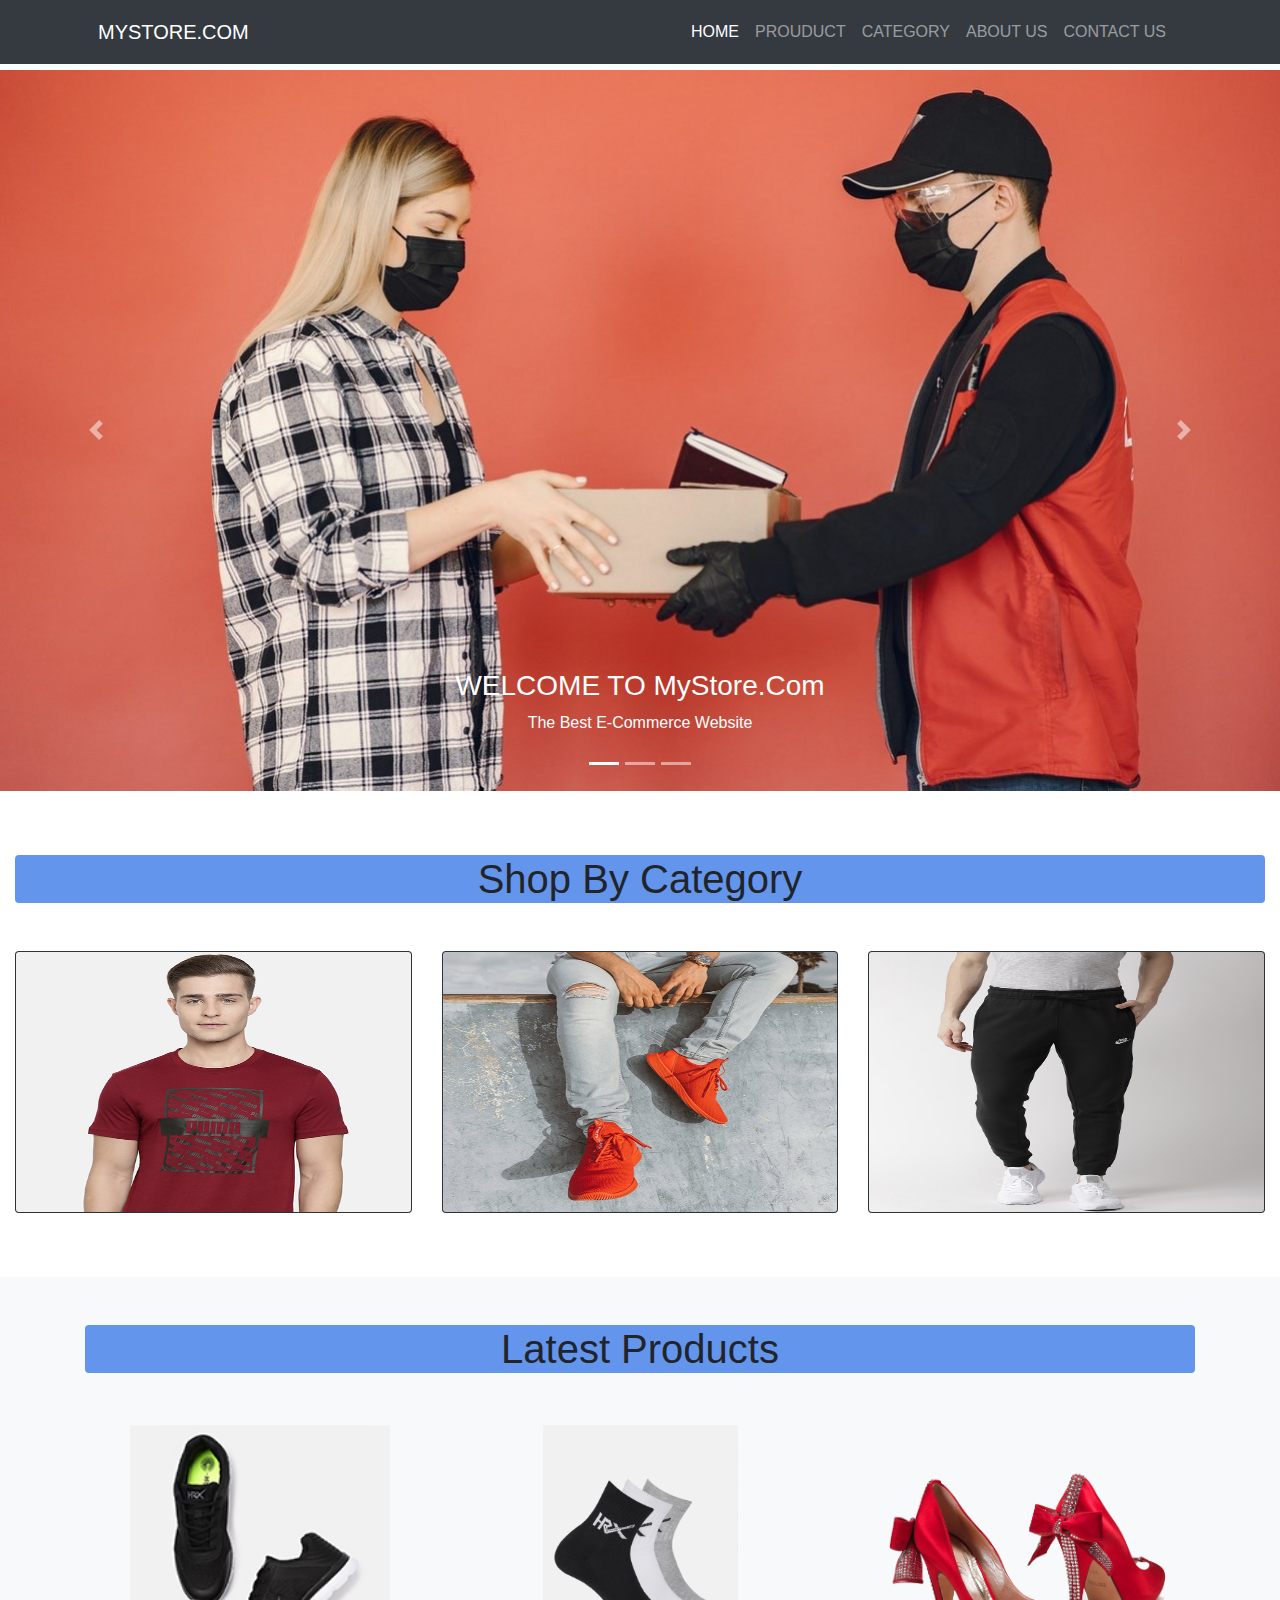
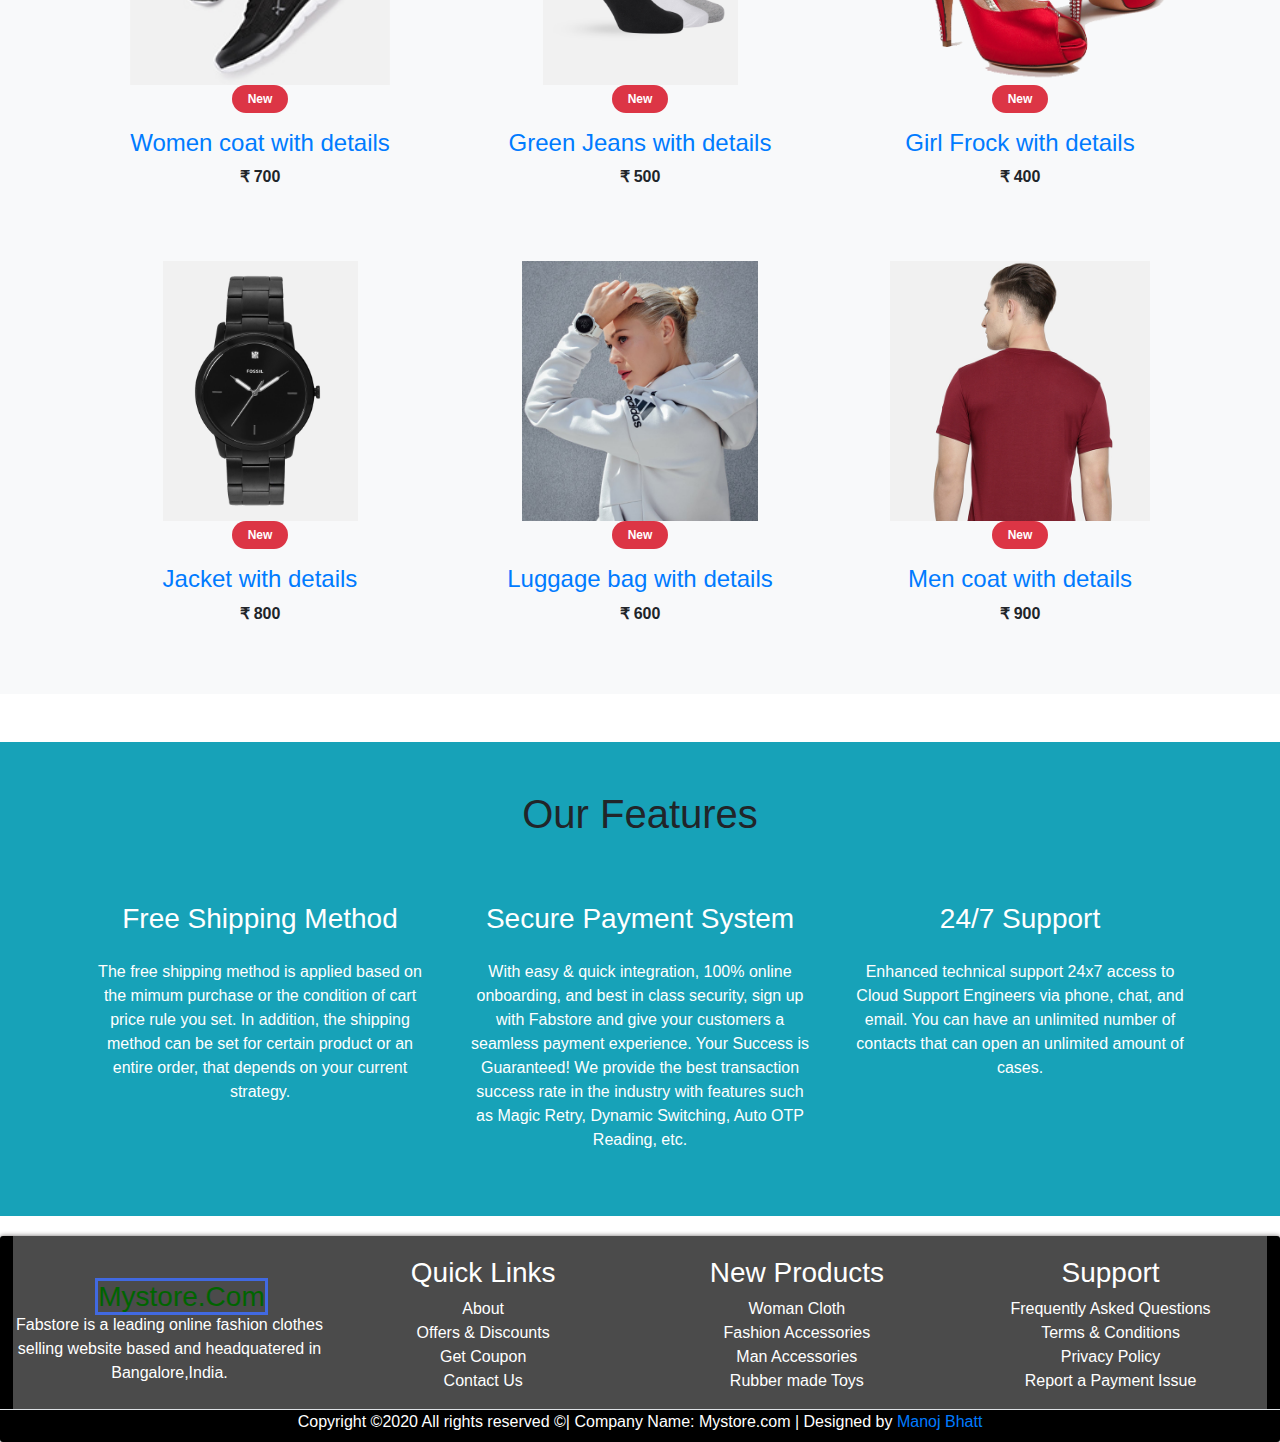
<file: index.html>
<!doctype html>
<html lang="en">

<head>
  <!-- Required meta tags -->
  <meta charset="utf-8">
  <meta name="viewport" content="width=device-width, initial-scale=1, shrink-to-fit=no">
  <title> Mystore.Com </title>

  <link rel="stylesheet" href="https://cdnjs.cloudflare.com/ajax/libs/font-awesome/5.10.0/css/all.min.css"
    integrity="sha512-PgQMlq+nqFLV4ylk1gwUOgm6CtIIXkKwaIHp/PAIWHzig/lKZSEGKEysh0TCVbHJXCLN7WetD8TFecIky75ZfQ=="
    crossorigin="anonymous"/>

    <link rel="stylesheet" href="./css/style.css">
    <link rel="stylesheet" href="./css/footer.css">
<!-- bootstrap  -->
  
  <link rel="stylesheet" href="https://maxcdn.bootstrapcdn.com/bootstrap/4.0.0/css/bootstrap.min.css"
    integrity="sha384-Gn5384xqQ1aoWXA+058RXPxPg6fy4IWvTNh0E263XmFcJlSAwiGgFAW/dAiS6JXm" crossorigin="anonymous">
</head>

<body>
  <!-- **************header start ******************* -->

  <nav class="navbar navbar-expand-lg navbar-dark bg-dark fixed-top">
    <div class="container text-uppercase p-1">
      <i id="invert" class="fa-3x fas fa-shopping-bag"></i>
      <a class="navbar-brand" href="#">MyStore.Com</a>
      <button class="navbar-toggler" type="button" data-toggle="collapse" data-target="#navbarSupportedContent"
        aria-controls="navbarSupportedContent" aria-expanded="false" aria-label="Toggle navigation">
        <span class="navbar-toggler-icon"></span>
      </button>

      <div class="collapse navbar-collapse" id="navbarSupportedContent">
        <ul class="navbar-nav ml-auto">
          <li class="nav-item active">
            <a class="nav-link" href="./index.html">Home <span class="sr-only">(current)</span></a>
          </li>
          <li class="nav-item">
            <a class="nav-link" href="./product.html">prouduct</a>
          </li>
          <li class="nav-item">
            <a class="nav-link" href="./category.html">category</a>
          </li>
          <li class="nav-item">
            <a class="nav-link" href="./about.html">about us</a>
          </li>
          <li class="nav-item">
            <a class="nav-link" href="./form.html">contact us</a>
          </li>
          <li class="nav-item">
            <a class="nav-link" href="./search.html"><i class="fas fa-search"></i></a>
          </li>
          <li class="nav-item">
            <a class="nav-link" href="./add to cart.html"> <i class="fas fa-shopping-cart fa-2x"></i></a>
          </li>

        </ul>
      </div>
    </div>
  </nav>
  <div class="sliders">
    <div id="carouselExampleIndicators" class="carousel slide" data-ride="carousel">
      <ol class="carousel-indicators">
        <li data-target="#carouselExampleIndicators" data-slide-to="0" class="active"></li>
        <li data-target="#carouselExampleIndicators" data-slide-to="1"></li>
        <li data-target="#carouselExampleIndicators" data-slide-to="2"></li>
      </ol>
      <div class="carousel-inner">
        <div class="carousel-item active">
          <img class="d-block w-100" src="./images/slider1.jpg" alt="First slide">
          <div class="carousel-caption d-none d-md-block">
            <h3>WELCOME TO MyStore.Com</h3>
            <p>The Best E-Commerce Website</p>
          </div>
        </div>
        <div class="carousel-item">
          <img class="d-block w-100 " src="./images/slider1.jpg" alt="Second slide">
          <div class="carousel-caption d-none d-md-block">
            <h3>WELCOME TO MyStore.Com</h3>
            <p>The Best E-Commerce Website</p>
          </div>
        </div>
        <div class="carousel-item">
          <img class="d-block w-100" src="./images/slider1.jpg" alt="Third slide">
          <div class="carousel-caption d-none d-md-block">
            <h3 >WELCOME TO MyStore.Com</h3>
            <p>The Best E-Commerce Website</p>
          </div>
        </div>
      </div>
      <a class="carousel-control-prev" href="#carouselExampleIndicators" role="button" data-slide="prev">
        <span class="carousel-control-prev-icon" aria-hidden="true"></span>
        <span class="sr-only">Previous</span>
      </a>
      <a class="carousel-control-next" href="#carouselExampleIndicators" role="button" data-slide="next">
        <span class="carousel-control-next-icon" aria-hidden="true"></span>
        <span class="sr-only">Next</span>
      </a>
    </div>
  </div>
  <!-- shop category start here  -->

  <section class="shop_by_category py-5 my-3" id="shop_by_category">
    <div class="container-fluid">
      <div class="section_title text-center mb-5">
        <h1 style="background-color: cornflowerblue; border-radius: 4px;" class="text-capitalize">Shop By category</h1>
      </div>
      <div   class="row">
        <div id="shadow"class="col-md-4 col-12">
          <div class="card bg-dark text-white">
            <a href="./category.html">
              <img class="card-img img img-fluid" src="/images/gallery-1.jpg" alt="Card image">
            </a>
          </div>
        </div>
        <div id="shadow"class="col-md-4 col-12 mt-small-5 mb-small-5">
          <div class="card bg-dark text-white">
            <a href="./category.html">
              <img class="card-img img img-fluid" src="/images/category-1.jpg" alt="Card image">
            </a>
          </div>
        </div>
        <div id="shadow"class="col-md-4 col-12">
          <div class="card bg-dark text-white">
            <a href="./category.html">
              <img class="card-img img img-fluid" src="/images/product-12.jpg" alt="Card image">
            </a>
          </div>
        </div>
      </div>
    </div>
  </section>
  <!-- ==============shop by category ends here============== -->
  <!-- Latest Products -->

  <section class="products py-5 my-3 bg-light" id="products">
    <div class="container ">
      <div class="section_title text-center mb-5">
        <h1 style="background-color: cornflowerblue; border-radius: 4px;" class="text-capitalize">Latest Products</h1>
      </div>
      <div class="row mb-5">
        <div id="shadow" class="col-md-4 col-12">
          <div class="single_product shadow text-center p-1">
            <div class="product_img">
              <a href="product_detail.html"><img src="/images/buy-2.jpg" class="img img-fluid" alt=""></a>
              <div class="new_product">
                <span class="badge py-2 px-3 badge-pill badge-danger">New</span>
              </div>
            </div>
            <div class="product-caption my-3">
              <div class="product-ratting">
                <i class="fas fa-star"></i>
                <i class="fas fa-star"></i>
                <i class="fas fa-star"></i>
                <i class="far fa-star low-star"></i>
                <i class="far fa-star low-star"></i>
              </div>
              <h4><a href="product_detail.html">Women coat with details</a></h4>
              <div class="price">
                <b><span class="mr-1">₹</span><span>700</span></b>
              </div>
            </div>
          </div>
        </div>
        <div id="shadow"class="col-md-4 col-12">
          <div class="single_product shadow text-center p-1 mt-small-5 mb-small-5">
            <div class="product_img">
              <a href="product_detail.html"><img src="/images/product-7.jpg" class="img img-fluid" alt=""></a>
              <div class="new_product">
                <span class="badge py-2 px-3 badge-pill badge-danger">New</span>
              </div>
            </div>
            <div class="product-caption my-3">
              <div class="product-ratting">
                <i class="fas fa-star"></i>
                <i class="fas fa-star"></i>
                <i class="fas fa-star"></i>
                <i class="fas fa-star low-star"></i>
                <i class="far fa-star low-star"></i>
              </div>
              <h4><a href="product_detail.html">Green Jeans with details</a></h4>
              <div class="price">
                <b><span class="mr-1">₹</span><span>500</span></b>
              </div>
            </div>
          </div>
        </div>
        <div id="shadow"class="col-md-4 col-12">
          <div class="single_product shadow text-center p-1">
            <div class="product_img">
              <a href="product_detail.html"><img src="images/s1.png" class="img img-fluid" alt=""></a>
              <div class="new_product">
                <span class="badge py-2 px-3 badge-pill badge-danger">New</span>
              </div>
            </div>
            <div class="product-caption my-3">
              <div class="product-ratting">
                <i class="far fa-star"></i>
                <i class="far fa-star"></i>
                <i class="far fa-star"></i>
                <i class="far fa-star low-star"></i>
                <i class="far fa-star low-star"></i>
              </div>
              <h4><a href="product_detail.html">Girl Frock with details</a></h4>
              <div class="price">
                <b><span class="mr-1">₹</span><span>400</span></b>
              </div>
            </div>
          </div>
        </div>
      </div>
      <div class="row">
        <div id="shadow"class="col-md-4 col-12">
          <div class="single_product shadow text-center p-1">
            <div class="product_img">
              <a href="product_detail.html"><img src="/images/product-8.jpg" class="img img-fluid" alt=""></a>
              <div class="new_product">
                <span class="badge py-2 px-3 badge-pill badge-danger">New</span>
              </div>
            </div>
            <div class="product-caption my-3">
              <div class="product-ratting">
                <i class="far fa-star"></i>
                <i class="far fa-star"></i>
                <i class="far fa-star"></i>
                <i class="far fa-star low-star"></i>
                <i class="far fa-star low-star"></i>
              </div>
              <h4><a href="product_detail.html">Jacket with details</a></h4>
              <div class="price">
                <b><span class="mr-1">₹</span><span>800</span></b>
              </div>
            </div>
          </div>
        </div>
        <div id="shadow"class="col-md-4 col-12">
          <div class="single_product shadow text-center p-1 mt-small-5 mb-small-5">
            <div class="product_img">
              <a href="product_detail.html"><img src="/images/category-3.jpg" class="img img-fluid" alt=""></a>
              <div class="new_product">
                <span class="badge py-2 px-3 badge-pill badge-danger">New</span>
              </div>
            </div>
            <div class="product-caption my-3">
              <div class="product-ratting">
                <i class="far fa-star"></i>
                <i class="far fa-star"></i>
                <i class="far fa-star"></i>
                <i class="far fa-star low-star"></i>
                <i class="far fa-star low-star"></i>
              </div>
              <h4><a href="product_detail.html">Luggage bag with details</a></h4>
              <div class="price">
                <b><span class="mr-1">₹</span><span>600</span></b>
              </div>
            </div>
          </div>
        </div>
        <div id="shadow"class="col-md-4 col-12">
          <div class="single_product shadow text-center p-1">
            <div class="product_img">
              <a href="product_detail.html"><img src="/images/gallery-3.jpg" class="img img-fluid" alt=""></a>
              <div class="new_product">
                <span class="badge py-2 px-3 badge-pill badge-danger">New</span>
              </div>
            </div>
            <div class="product-caption my-3">
              <div class="product-ratting">
                <i class="far fa-star"></i>
                <i class="far fa-star"></i>
                <i class="far fa-star"></i>
                <i class="far fa-star low-star"></i>
                <i class="far fa-star low-star"></i>
              </div>
              <h4><a href="product_detail.html">Men coat with details</a></h4>
              <div class="price">
                <b><span class="mr-1">₹</span><span>900</span></b>
              </div>
            </div>
          </div>
        </div>
      </div>
    </div>
  </section>
  <!-- latest product end  -->

  <!-- services part start here  -->
  <section class="feature bg-info py-5 mt-5" id="feature">
    <div class="container">
      <div class="section_title text-center mb-5">
        <h1 class="text-capitalize">Our Features</h1>
      </div>
      <div class="row  text-white">
        <div  id="shadow"class="col-md-4 col-12 shadow p-3">
          <div class="text-center">
            <div class="mb-4">
              <i class="fas fa-shipping-fast fa-3x mb-3 pt-2"></i>
              <div>
                <h3>Free Shipping Method</h3>
              </div>
            </div>
            <div>
              The free shipping method is applied based on the mimum purchase or 
              the condition of cart price rule you set. In addition, the shipping 
              method can be set for certain product or an entire order, that depends on your current strategy.
            </div>
          </div>
        </div>
        <div id="shadow" class="col-md-4 col-12 shadow p-3 mt-small-5 mb-small-5">
          <div class="text-center">
            <div class="mb-4">
              <i class="fas fa-lock fa-3x mb-3 pt-2"></i>
              <div>
                <h3>Secure Payment System</h3>
              </div>
            </div>
            <div>
              With easy & quick integration, 100% online onboarding, and best in class security, 
              sign up with Fabstore and give your customers a seamless payment experience. 
              Your Success is Guaranteed! We provide the best transaction success rate in the 
              industry with features such as Magic Retry, Dynamic Switching, Auto OTP Reading, etc.
            </div>
          </div>
        </div>
        <div id="shadow" class="col-md-4 col-12 shadow p-3">
          <div class="text-center">
            <div class="mb-4">
              <i class="fas fa-headphones fa-3x mb-3 pt-2"></i>
              <div>
                <h3>24/7 Support</h3>
              </div>
            </div>
            <div>
              Enhanced technical support 24x7 access to Cloud Support Engineers via phone, 
              chat, and email. You can have an unlimited number of contacts that can 
              open an unlimited amount of cases.
            </div>
          </div>
        </div>
      </div>
    </div>
  </section>

  <!-- ==============services ends here============== -->
  <!-- footer section start here  -->
  <section class="footer_section " id="f_section">
    <footer>
      <div class="d-flex justify-content-center">
        <div class="links">
          <div class="links_item" id="links_item-1">
            <div class="footer_title" id="f_tittle">
              <i id="invert" class="fa-3x fas fa-shopping-bag"></i>
              <h3 style="color:darkgreen; border:3px solid royalblue ;">Mystore.Com</h3>
            </div>
            <div>
              Fabstore is a leading online fashion clothes selling website based
              and headquatered in Bangalore,India.
            </div>
          </div>
          <div class="links_item" id="links_item-2">
            <div class="footer_title">
              <h3>Quick Links</h3>
            </div>
            <div class="footer_links">
              <ul>
                <li><a href="javascript:;">About</a></li>
                <li><a href="javascript:;">Offers & Discounts</a></li>
                <li><a href="javascript:;">Get Coupon</a></li>
                <li><a href="javascript:;">Contact Us</a></li>
              </ul>
            </div>
          </div>
          <div class="links_item" id="links_item-3">
            <div class="footer_title">
              <h3>New Products</h3>
            </div>
            <div class="footer_links">
              <ul>
                <li><a href="javascript:;">Woman Cloth</a></li>
                <li><a href="javascript:;">Fashion Accessories</a></li>
                <li><a href="javascript:;">Man Accessories</a></li>
                <li><a href="javascript:;">Rubber made Toys</a></li>
              </ul>
            </div>
          </div>
          <div class="links_item" id="links_item-4">
            <div class="footer_title">
              <h3>Support</h3>
            </div>
            <div class="footer_links">
              <ul>
                <li><a href="javascript:;">Frequently Asked Questions</a></li>
                <li><a href="javascript:;">Terms & Conditions</a></li>
                <li><a href="javascript:;">Privacy Policy</a></li>
                <li><a href="javascript:;">Report a Payment Issue</a></li>
              </ul>
            </div>
          </div>
        </div>
      </div>
      <div class="border-top">
        <p  id="bottom_gap" class="text-center mt-3">
          Copyright ©2020 All rights reserved &copy;| Company Name: <label>Mystore.com</label>
          | Designed by <a rel="sponsored" href="#" target="_blank">Manoj Bhatt</a>
        </p>
      </div>
    </footer>
  </section>

  <!-- Optional JavaScript -->
  <!-- jQuery first, then Popper.js, then Bootstrap JS -->
  <script src="https://code.jquery.com/jquery-3.2.1.slim.min.js"
    integrity="sha384-KJ3o2DKtIkvYIK3UENzmM7KCkRr/rE9/Qpg6aAZGJwFDMVNA/GpGFF93hXpG5KkN"
    crossorigin="anonymous"></script>
  <script src="https://cdnjs.cloudflare.com/ajax/libs/popper.js/1.12.9/umd/popper.min.js"
    integrity="sha384-ApNbgh9B+Y1QKtv3Rn7W3mgPxhU9K/ScQsAP7hUibX39j7fakFPskvXusvfa0b4Q"
    crossorigin="anonymous"></script>
  <script src="https://maxcdn.bootstrapcdn.com/bootstrap/4.0.0/js/bootstrap.min.js"
    integrity="sha384-JZR6Spejh4U02d8jOt6vLEHfe/JQGiRRSQQxSfFWpi1MquVdAyjUar5+76PVCmYl"
    crossorigin="anonymous"></script>
</body>

</html>
</file>
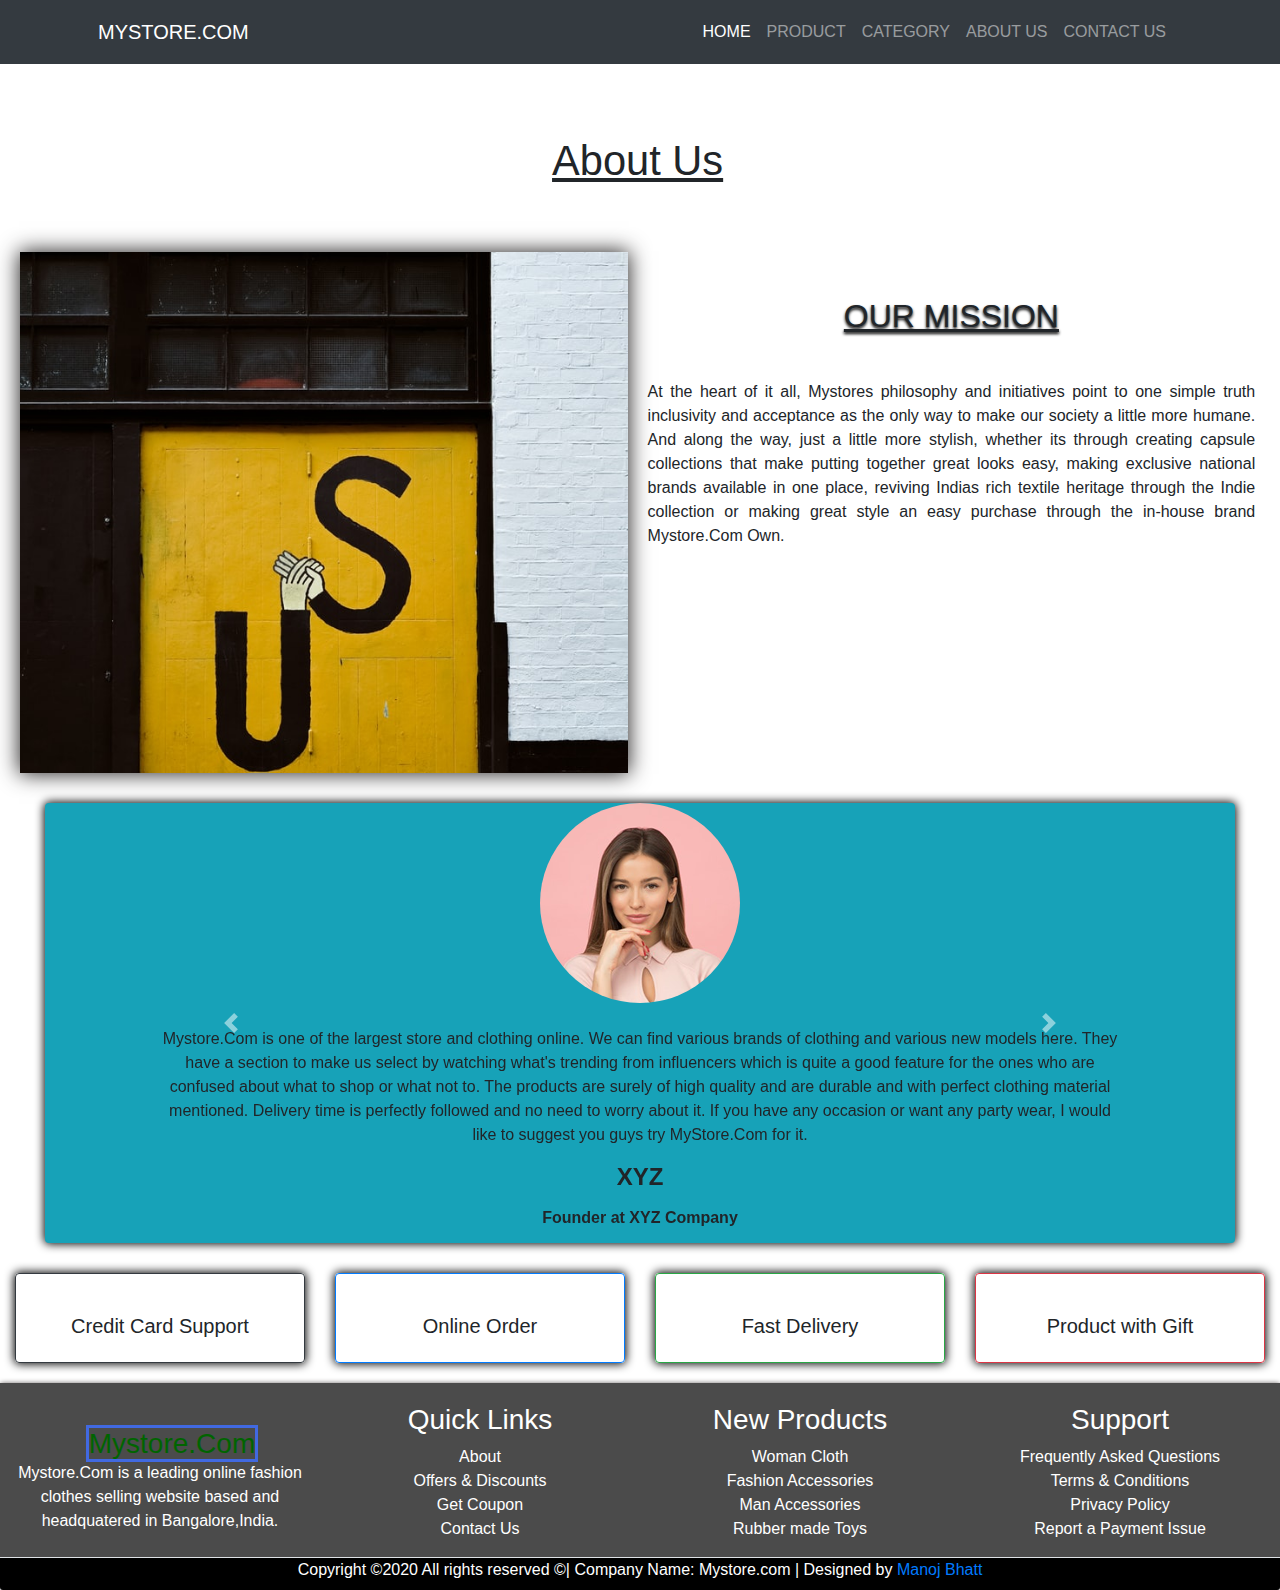
<file: about.html>
<!doctype html>
<html lang="en">

<head>
    <!-- Required meta tags -->
    <meta charset="utf-8">
    <meta name="viewport" content="width=device-width, initial-scale=1, shrink-to-fit=no">
    <link rel="stylesheet" href="https://cdnjs.cloudflare.com/ajax/libs/font-awesome/5.10.0/css/all.min.css"
    integrity="sha512-PgQMlq+nqFLV4ylk1gwUOgm6CtIIXkKwaIHp/PAIWHzig/lKZSEGKEysh0TCVbHJXCLN7WetD8TFecIky75ZfQ=="
    crossorigin="anonymous" />
    <!-- Bootstrap CSS -->
    <link rel="stylesheet" href="https://maxcdn.bootstrapcdn.com/bootstrap/4.0.0/css/bootstrap.min.css"
        integrity="sha384-Gn5384xqQ1aoWXA+058RXPxPg6fy4IWvTNh0E263XmFcJlSAwiGgFAW/dAiS6JXm" crossorigin="anonymous">

    <link rel="stylesheet" href="./css/about.css">
    <link rel="stylesheet" href="./css/footer.css">
    <title> about us </title>
</head>

<body>
    <!-- **************header start ******************* -->

    <nav class="navbar navbar-expand-lg navbar-dark bg-dark fixed-top">
        <div class="container text-uppercase p-1">
            <i id="invert" class="fa-3x fas fa-shopping-bag"></i>
            <a class="navbar-brand" href="#">MyStore.Com</a>
            <button class="navbar-toggler" type="button" data-toggle="collapse" data-target="#navbarSupportedContent"
                aria-controls="navbarSupportedContent" aria-expanded="false" aria-label="Toggle navigation">
                <span class="navbar-toggler-icon"></span>
            </button>

            <div class="collapse navbar-collapse" id="navbarSupportedContent">
                <ul class="navbar-nav ml-auto">
                    <li class="nav-item active">
                        <a class="nav-link" href="./index.html">Home <span class="sr-only">(current)</span></a>
                    </li>
                    <li class="nav-item">
                        <a class="nav-link" href="./product.html">product</a>
                    </li>
                    <li class="nav-item">
                        <a class="nav-link" href="./category.html">category</a>
                    </li>
                    <li class="nav-item">
                        <a class="nav-link" href="./about.html">about us</a>
                    </li>
                    <li class="nav-item">
                        <a class="nav-link" href="./form.html">contact us</a>
                    </li>
                    <li class="nav-item">
                        <a class="nav-link" href="./search.html"><i class="fas fa-search"></i></a>
                    </li>
                    <li class="nav-item">
                        <a class="nav-link" href="./add to cart.html"> <i class="fas fa-shopping-cart fa-2x"></i></a>
                    </li>

                </ul>
            </div>
        </div>
    </nav>
    <div class="header_about">
        <div class="about_item" id="about_item-1">About Us</div>
        <div class="about_item" id="about_item-2">
            <img src="./images/about.jfif" alt="about">
        </div>
        <div class="about_item" id="about_item-3">
            <div>OUR MISSION</div>
            <p style="text-align: justify;">At the heart of it all, Mystores philosophy and initiatives point to one
                simple truth inclusivity and
                acceptance as the only way to make our society a little more humane.
                And along the way, just a little more stylish, whether its through creating capsule collections that
                make putting together great looks easy, making exclusive national brands available in one place,
                reviving Indias rich textile heritage through the Indie collection or making great style an easy
                purchase through the in-house brand Mystore.Com Own.</p>
        </div>
    </div>

    <div class="row">
        <!-- ==============testimonial starts here============== -->
        <section class="text-center bg-info rounded">
            <div class="col-md-10 col-10 mx-auto">
                <!-- Carousel Wrapper -->
                <div id="carousel-example-1" class="carousel slide carousel-fade" data-ride="carousel"
                    data-interval="false">
                    <!--Slides-->
                    <div class="carousel-inner">
                        <!--First slide-->
                        <div class="carousel-item active">
                            <div class="testimonial">
                                <!--Avatar-->
                                <div class="avatar mx-auto mb-4">
                                    <img src="./images/user-3.png" class="rounded-circle img-fluid"
                                        alt="First sample avatar image">
                                </div>
                                <!--Content-->
                                <p>
                                    <i class="fas fa-quote-left"></i> Mystore.Com is one of the largest store and
                                    clothing online.
                                    We can find various brands of clothing and various new models here.
                                    They have a section to make us select by watching what's trending from
                                    influencers which is quite a good feature for the ones who are confused about
                                    what to shop or what not to.
                                    The products are surely of high quality and are durable and with perfect
                                    clothing material mentioned.
                                    Delivery time is perfectly followed and no need to worry about it.
                                    If you have any occasion or want any party wear, I would like to suggest you
                                    guys try MyStore.Com for it.
                                </p>
                                <h4 class="font-weight-bold">XYZ</h4>
                                <h6 class="font-weight-bold my-3">Founder at XYZ Company</h6>
                                <!--Review-->
                                <i class="fas fa-star blue-text"> </i>
                                <i class="fas fa-star blue-text"> </i>
                                <i class="fas fa-star blue-text"> </i>
                                <i class="fas fa-star blue-text"> </i>
                                <i class="far fa-star-half-alt blue-text"> </i>
                            </div>
                        </div>
                        <!--First slide-->
                        <!--Second slide-->
                        <div class="carousel-item">
                            <div class="testimonial">
                                <!--Avatar-->
                                <div class="avatar mx-auto mb-4">
                                    <img src="./images/user-2.png" class="rounded-circle img-fluid"
                                        alt="Second sample avatar image">
                                </div>
                                <!--Content-->
                                <p>
                                    <i class="fas fa-quote-left"></i> I m a online shopper and I have tried many
                                    online website for shopping but I found Mystore.Com more genuine and reliable then
                                    others.
                                    delivery service is good , mostly product arived before the due date and that is
                                    something I really like about myntra.
                                    costumer service also good here.
                                </p>
                                <h4 class="font-weight-bold">XYZ</h4>
                                <h6 class="font-weight-bold my-3">Almora at Studio Los Angles</h6>
                                <!--Review-->
                                <i class="fas fa-star blue-text"> </i>
                                <i class="fas fa-star blue-text"> </i>
                                <i class="fas fa-star blue-text"> </i>
                                <i class="fas fa-star blue-text"> </i>
                                <i class="far fa-star blue-text"> </i>
                            </div>
                        </div>
                        <!--Second slide-->
                        <!--Third slide-->
                        <div class="carousel-item">
                            <div class="testimonial">
                                <!--Avatar-->
                                <div class="avatar m-auto mb-4">
                                    <img src="./images/user-1.png" class="rounded-circle img-fluid"
                                        alt="Third sample avatar image">
                                </div>
                                <!--Content-->
                                <p>
                                    <i class="fas fa-quote-left"></i> Mystore.Com is a great website for online
                                    shopping.
                                    I shop often from this website for clothes and footwear because the quality they
                                    offer is so good.
                                    Although they are little expensive but worth the money I mostly purchase ethinic
                                    clothing,
                                    they have a lot of variety and styles. My shopping experience on Mystore.Com has
                                    always been good so far.
                                    It's return and refund policy is very good.
                                </p>
                                <h4 class="font-weight-bold">XYZ</h4>
                                <h6 class="font-weight-bold my-3">Full Stack Developer in London</h6>
                                <!--Review-->
                                <i class="fas fa-star blue-text"> </i>
                                <i class="fas fa-star blue-text"> </i>
                                <i class="fas fa-star blue-text"> </i>
                                <i class="fas fa-star blue-text"> </i>
                                <i class="far fa-star blue-text"> </i>
                            </div>
                        </div>
                        <!--Third slide-->
                    </div>
                    <!--Slides-->
                    <!--Controls-->
                    <a class="carousel-control-prev left carousel-control" href="#carousel-example-1" role="button"
                        data-slide="prev">
                        <span class="carousel-control-prev-icon" aria-hidden="true"></span>
                        <span class="sr-only">Previous</span>
                    </a>
                    <a class="carousel-control-next right carousel-control" href="#carousel-example-1" role="button"
                        data-slide="next">
                        <span class="carousel-control-next-icon" aria-hidden="true"></span>
                        <span class="sr-only">Next</span>
                    </a>
                    <!--Controls-->
                </div>
                <!-- Carousel Wrapper -->
            </div>
        </section>
        <!-- ==============testimonial ends here============== -->
    </div>
    <div class=" row m-auto">
        <div class="col-md-3 col-6">
            <div class="border justify-content-center border-dark rounded shadow text-center p-3">
                <div class="mb-4">
                    <i class="far fa-credit-card fa-3x"></i>
                </div>
                <div>
                    <h5>Credit Card Support</h5>
                </div>
            </div>
        </div>
        <div class="col-md-3 col-6 mt-small-2 mb-small-2">
            <div class="border border-primary rounded shadow text-center p-3">
                <div class="mb-4">
                    <i class="fas fa-laptop fa-3x"></i>
                </div>
                <div>
                    <h5>Online Order</h5>
                </div>
            </div>
        </div>
        <div class="col-md-3 col-6">
            <div class="border border-success rounded shadow text-center p-3">
                <div class="mb-4">
                    <i class="fas fa-shipping-fast fa-3x"></i>
                </div>
                <div>
                    <h5>Fast Delivery</h5>
                </div>
            </div>
        </div>
        <div class="col-md-3 col-6">
            <div class="border border-danger rounded shadow text-center p-3">
                <div class="mb-4">
                    <i class="fas fa-gifts fa-3x"></i>
                </div>
                <div>
                    <h5>Product with Gift</h5>
                </div>
            </div>
        </div>
    </div>
</div>
</section>

    <!-- footer section  -->

    <section class="footer_section " id="f_section">
        <footer>
            <div class="d-flex justify-content-center">
                <div class="links">
                    <div class="links_item" id="links_item-1">
                        <div class="footer_title" id="f_tittle">
                               <i id="invert" class="fa-3x fas fa-shopping-bag"></i>
                            <h3 style="color:darkgreen; border:3px solid royalblue ;">Mystore.Com</h3>
                        </div>
                        <div>
                            Mystore.Com is a leading online fashion clothes selling website based
                            and headquatered in Bangalore,India.
                        </div>
                    </div>
                    <div class="links_item" id="links_item-2">
                        <div class="footer_title">
                            <h3>Quick Links</h3>
                        </div>
                        <div class="footer_links">
                            <ul>
                                <li><a href="javascript:;">About</a></li>
                                <li><a href="javascript:;">Offers & Discounts</a></li>
                                <li><a href="javascript:;">Get Coupon</a></li>
                                <li><a href="javascript:;">Contact Us</a></li>
                            </ul>
                        </div>
                    </div>
                    <div class="links_item" id="links_item-3">
                        <div class="footer_title">
                            <h3>New Products</h3>
                        </div>
                        <div class="footer_links">
                            <ul>
                                <li><a href="javascript:;">Woman Cloth</a></li>
                                <li><a href="javascript:;">Fashion Accessories</a></li>
                                <li><a href="javascript:;">Man Accessories</a></li>
                                <li><a href="javascript:;">Rubber made Toys</a></li>
                            </ul>
                        </div>
                    </div>
                    <div class="links_item" id="links_item-4">
                        <div class="footer_title">
                            <h3>Support</h3>
                        </div>
                        <div class="footer_links">
                            <ul>
                                <li><a href="javascript:;">Frequently Asked Questions</a></li>
                                <li><a href="javascript:;">Terms & Conditions</a></li>
                                <li><a href="javascript:;">Privacy Policy</a></li>
                                <li><a href="javascript:;">Report a Payment Issue</a></li>
                            </ul>
                        </div>
                    </div>
                </div>
            </div>
            <div class="border-top">
                <p id="bottom_gap" class="text-center mt-3">
                    Copyright ©2020 All rights reserved &copy;| Company Name: <label>Mystore.com</label>
                    | Designed by <a rel="sponsored" href="#" target="_blank">Manoj Bhatt</a>
                </p>
            </div>
        </footer>
    </section>
    <!-- Optional JavaScript -->
    <!-- jQuery first, then Popper.js, then Bootstrap JS -->
    <script src="https://code.jquery.com/jquery-3.2.1.slim.min.js"
        integrity="sha384-KJ3o2DKtIkvYIK3UENzmM7KCkRr/rE9/Qpg6aAZGJwFDMVNA/GpGFF93hXpG5KkN"
        crossorigin="anonymous"></script>
    <script src="https://cdnjs.cloudflare.com/ajax/libs/popper.js/1.12.9/umd/popper.min.js"
        integrity="sha384-ApNbgh9B+Y1QKtv3Rn7W3mgPxhU9K/ScQsAP7hUibX39j7fakFPskvXusvfa0b4Q"
        crossorigin="anonymous"></script>
    <script src="https://maxcdn.bootstrapcdn.com/bootstrap/4.0.0/js/bootstrap.min.js"
        integrity="sha384-JZR6Spejh4U02d8jOt6vLEHfe/JQGiRRSQQxSfFWpi1MquVdAyjUar5+76PVCmYl"
        crossorigin="anonymous"></script>
</body>

</html>
</file>
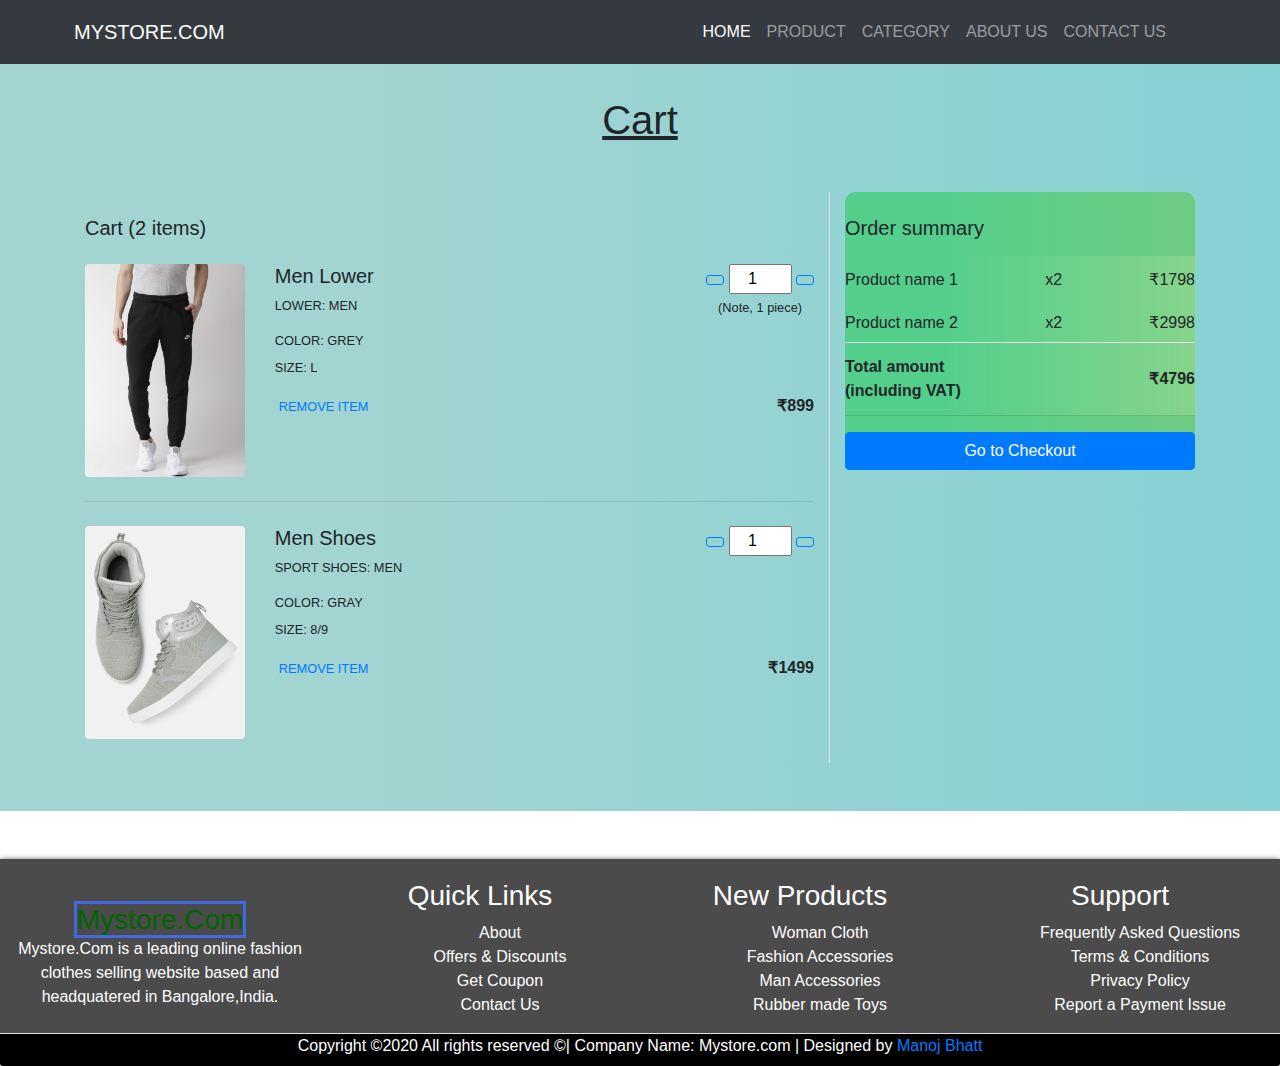
<file: add to cart.html>
<!doctype html>
<html lang="en">

<head>
    <!-- Required meta tags -->
    <meta charset="utf-8">
    <meta name="viewport" content="width=device-width, initial-scale=1, shrink-to-fit=no">
    <link rel="stylesheet" href="https://cdnjs.cloudflare.com/ajax/libs/font-awesome/5.10.0/css/all.min.css"
    integrity="sha512-PgQMlq+nqFLV4ylk1gwUOgm6CtIIXkKwaIHp/PAIWHzig/lKZSEGKEysh0TCVbHJXCLN7WetD8TFecIky75ZfQ=="
    crossorigin="anonymous" />
    <!-- Bootstrap CSS -->
    <link rel="stylesheet" href="https://maxcdn.bootstrapcdn.com/bootstrap/4.0.0/css/bootstrap.min.css"
        integrity="sha384-Gn5384xqQ1aoWXA+058RXPxPg6fy4IWvTNh0E263XmFcJlSAwiGgFAW/dAiS6JXm" crossorigin="anonymous">


    <link rel="stylesheet" href="./css/footer.css">
    <title> add_to_card </title>
    <style>
        #cart
        {
            background-image: linear-gradient(to left, rgba(104, 198, 201, 0.8), rgb(162, 212, 209) 70.71%);
        }
        #card
        {
            background-image: linear-gradient(to left, rgba(104, 201, 109, 0.8), rgb(84, 207, 139) 70.71%);
        }
    </style>
</head>

<body>
    <!-- **************header start ******************* -->

    <nav class="navbar navbar-expand-lg navbar-dark bg-dark fixed-top">
        <div class="container text-uppercase p-1">
            <i id="invert" class="fa-3x fas fa-shopping-bag"></i>
            <a class="navbar-brand" href="#">MyStore.Com</a>
            <button class="navbar-toggler" type="button" data-toggle="collapse" data-target="#navbarSupportedContent"
                aria-controls="navbarSupportedContent" aria-expanded="false" aria-label="Toggle navigation">
                <span class="navbar-toggler-icon"></span>
            </button>

            <div class="collapse navbar-collapse" id="navbarSupportedContent">
                <ul class="navbar-nav ml-auto">
                    <li class="nav-item active">
                        <a class="nav-link" href="./index.html">Home <span class="sr-only">(current)</span></a>
                    </li>
                    <li class="nav-item">
                        <a class="nav-link" href="./product.html">product</a>
                    </li>
                    <li class="nav-item">
                        <a class="nav-link" href="./category.html">category</a>
                    </li>
                    <li class="nav-item">
                        <a class="nav-link" href="./about.html">about us</a>
                    </li>
                    <li class="nav-item">
                        <a class="nav-link" href="./form.html">contact us</a>
                    </li>
                    <li class="nav-item">
                        <a class="nav-link" href="./search.html"><i class="fas fa-search"></i></a>
                    </li>
                    <li class="nav-item">
                        <a class="nav-link" href="./add to cart.html"> <i class="fas fa-shopping-cart fa-2x"></i></a>
                    </li>

                </ul>
            </div>
        </div>
    </nav>
    
    <!-- ==============cart starts here============== -->
    <section class="cart py-5 my-5" id="cart">
        <div class="container ">
            <div class="section_title text-center mb-5">
                <h1 style="text-decoration: underline;" class="text-capitalize">Cart</h1>
            </div>
            <div class="row bg_cart_1 rounded">
                <!--Grid column-->
                <div class="col-md-8 border-right">
                    <!-- Card -->
                    <div class="mb-3">
                        <div class="pt-4">
                            <h5 class="mb-4">Cart (<span>2</span> items)</h5>
                            <div class="row mb-4">
                                <div class="col-md-5 col-lg-3 col-xl-3">
                                    <div class="rounded mb-3 mb-md-0">
                                        <img class="img-fluid w-100 rounded" src="./images/product-12.jpg"
                                            alt="Sample">
                                    </div>
                                </div>
                                <div class="col-md-7 col-lg-9 col-xl-9">
                                    <div>
                                        <div class="d-flex justify-content-between">
                                            <div>
                                                <h5>Men Lower </h5>
                                                <p class="mb-3  text-uppercase small"> Lower: Men</p>
                                                <p class="mb-2  text-uppercase small">Color: grey</p>
                                                <p class="mb-3  text-uppercase small">Size: L</p>
                                            </div>
                                            <div>
                                                <div class="mb-0 w-100">
                                                    <button
                                                        onclick="this.parentNode.querySelector('input[type=number]').stepDown()"
                                                        class="btn btn-sm btn-outline-primary">
                                                        <i class="fas fa-minus"></i>
                                                    </button>
                                                    <input class="quantity text-center" min="0" max="10" name="quantity"
                                                        value="1" type="number">
                                                    <button
                                                        onclick="this.parentNode.querySelector('input[type=number]').stepUp()"
                                                        class="btn btn-sm btn-outline-primary">
                                                        <i class="fas fa-plus"></i>
                                                    </button>
                                                </div>
                                                <small class="form-text  text-center">
                                                    (Note, 1 piece)
                                                </small>
                                            </div>
                                        </div>
                                        <div class="d-flex justify-content-between align-items-center">
                                            <div>
                                                <a href="javascript:;" type="button"
                                                    class="small text-uppercase mr-3"><i
                                                        class="fas fa-trash-alt mr-1"></i> Remove item </a>
                                            </div>
                                            <p class="mb-0"><span><strong id="summary">₹899</strong></span></p
                                                class="mb-0">
                                        </div>
                                    </div>
                                </div>
                            </div>
                            <hr class="mb-4">
                            <div class="row mb-4">
                                <div class="col-md-5 col-lg-3 col-xl-3">
                                    <div class="rounded mb-3 mb-md-0">
                                        <img class="img-fluid w-100 rounded" src="./images/product-5.jpg"
                                            alt="Sample">
                                    </div>
                                </div>
                                <div class="col-md-7 col-lg-9 col-xl-9">
                                    <div>
                                        <div class="d-flex justify-content-between">
                                            <div>
                                                <h5>Men Shoes</h5>
                                                <p class="mb-3 text-uppercase small">sport shoes: men</p>
                                                <p class="mb-2 text-uppercase small">Color: GRay</p>
                                                <p class="mb-3 text-uppercase small">Size: 8/9</p>
                                            </div>
                                            <div>
                                                <div class="mb-0 w-100">
                                                    <button
                                                        onclick="this.parentNode.querySelector('input[type=number]').stepDown()"
                                                        class="btn btn-sm btn-outline-primary">
                                                        <i class="fas fa-minus"></i>
                                                    </button>
                                                    <input class="quantity text-center" min="0" max="10" name="quantity"
                                                        value="1" type="number">
                                                    <button
                                                        onclick="this.parentNode.querySelector('input[type=number]').stepUp()"
                                                        class="btn btn-sm btn-outline-primary">
                                                        <i class="fas fa-plus"></i>
                                                    </button>
                                                </div>
                                            </div>
                                        </div>
                                        <div class="d-flex justify-content-between align-items-center">
                                            <div>
                                                <a href="javascript:;" type="button"
                                                    class="card-link-secondary small text-uppercase mr-3">
                                                    <i class="fas fa-trash-alt mr-1"></i> Remove item
                                                </a>
                                            </div>
                                            <p class="mb-0"><span><strong>₹1499</strong></span></p class="mb-0">
                                        </div>
                                    </div>
                                </div>
                            </div>
                        </div>
                    </div>
                </div>
                <!--*******************Grid column end here ****************-->

                <!--**************Grid column start here*******************-->
                <div class="col-md-4  rounded">
                    <!-- ****************Card start here******* -->
                    <div class="mb-3">
                        <div  style="border-radius: 10px!important;"id="card" class="pt-4">
                            <h5 class="mb-3">Order summary</h5>
                            <ul class="list-group list-group-flush">
                                <li  id="card"
                                    class="list-group-item d-flex justify-content-between align-items-center border-0 px-0 pb-2">
                                    <span>Product name 1</span>
                                    <span>x2</span>
                                    <span>₹1798</span>
                                </li>
                                <li  id="card"
                                    class="list-group-item d-flex justify-content-between align-items-center border-0 px-0 pb-2">
                                    <span>Product name 2</span>
                                    <span>x2</span>
                                    <span>₹2998</span>
                                </li>
                                <li  id="card"
                                    class="list-group-item d-flex justify-content-between align-items-center border-top px-0 mb-3">
                                    <div>
                                        <strong>Total amount</strong>
                                        <strong>
                                            <p class="mb-0">(including VAT)</p>
                                        </strong>
                                    </div>
                                    <span><strong>₹4796</strong></span>
                                </li>
                            </ul>
                            <a href="checkout.html" class="btn btn-primary btn-block">Go to Checkout</a>
                        </div>
                    </div>
                    <!--************************ Card end**************** -->
                </div>
                <!--***********Grid column end*********-->
            </div>
        </div>
    </section>

    <!-- ==============cart ends here============== -->
    <!-- footer section  -->

    <section class="footer_section " id="f_section">
        <footer>
            <div class="d-flex justify-content-center">
                <div class="links">
                    <div class="links_item" id="links_item-1">
                        <div class="footer_title" id="f_tittle">
                               <i id="invert" class="fa-3x fas fa-shopping-bag"></i>
                            <h3 style="color:darkgreen; border:3px solid royalblue ;">Mystore.Com</h3>
                        </div>
                        <div>
                            Mystore.Com is a leading online fashion clothes selling website based
                            and headquatered in Bangalore,India.
                        </div>
                    </div>
                    <div class="links_item" id="links_item-2">
                        <div class="footer_title">
                            <h3>Quick Links</h3>
                        </div>
                        <div class="footer_links">
                            <ul>
                                <li><a href="javascript:;">About</a></li>
                                <li><a href="javascript:;">Offers & Discounts</a></li>
                                <li><a href="javascript:;">Get Coupon</a></li>
                                <li><a href="javascript:;">Contact Us</a></li>
                            </ul>
                        </div>
                    </div>
                    <div class="links_item" id="links_item-3">
                        <div class="footer_title">
                            <h3>New Products</h3>
                        </div>
                        <div class="footer_links">
                            <ul>
                                <li><a href="javascript:;">Woman Cloth</a></li>
                                <li><a href="javascript:;">Fashion Accessories</a></li>
                                <li><a href="javascript:;">Man Accessories</a></li>
                                <li><a href="javascript:;">Rubber made Toys</a></li>
                            </ul>
                        </div>
                    </div>
                    <div class="links_item" id="links_item-4">
                        <div class="footer_title">
                            <h3>Support</h3>
                        </div>
                        <div class="footer_links">
                            <ul>
                                <li><a href="javascript:;">Frequently Asked Questions</a></li>
                                <li><a href="javascript:;">Terms & Conditions</a></li>
                                <li><a href="javascript:;">Privacy Policy</a></li>
                                <li><a href="javascript:;">Report a Payment Issue</a></li>
                            </ul>
                        </div>
                    </div>
                </div>
            </div>
            <div class="border-top">
                <p id="bottom_gap" class="text-center mt-3">
                    Copyright ©2020 All rights reserved &copy;| Company Name: <label>Mystore.com</label>
                    | Designed by <a rel="sponsored" href="#" target="_blank">Manoj Bhatt</a>
                </p>
            </div>
        </footer>
    </section>
    <!-- Optional JavaScript -->
    <!-- jQuery first, then Popper.js, then Bootstrap JS -->
    <script src="https://code.jquery.com/jquery-3.2.1.slim.min.js"
        integrity="sha384-KJ3o2DKtIkvYIK3UENzmM7KCkRr/rE9/Qpg6aAZGJwFDMVNA/GpGFF93hXpG5KkN"
        crossorigin="anonymous"></script>
    <script src="https://cdnjs.cloudflare.com/ajax/libs/popper.js/1.12.9/umd/popper.min.js"
        integrity="sha384-ApNbgh9B+Y1QKtv3Rn7W3mgPxhU9K/ScQsAP7hUibX39j7fakFPskvXusvfa0b4Q"
        crossorigin="anonymous"></script>
    <script src="https://maxcdn.bootstrapcdn.com/bootstrap/4.0.0/js/bootstrap.min.js"
        integrity="sha384-JZR6Spejh4U02d8jOt6vLEHfe/JQGiRRSQQxSfFWpi1MquVdAyjUar5+76PVCmYl"
        crossorigin="anonymous"></script>
</body>

</html>
</file>
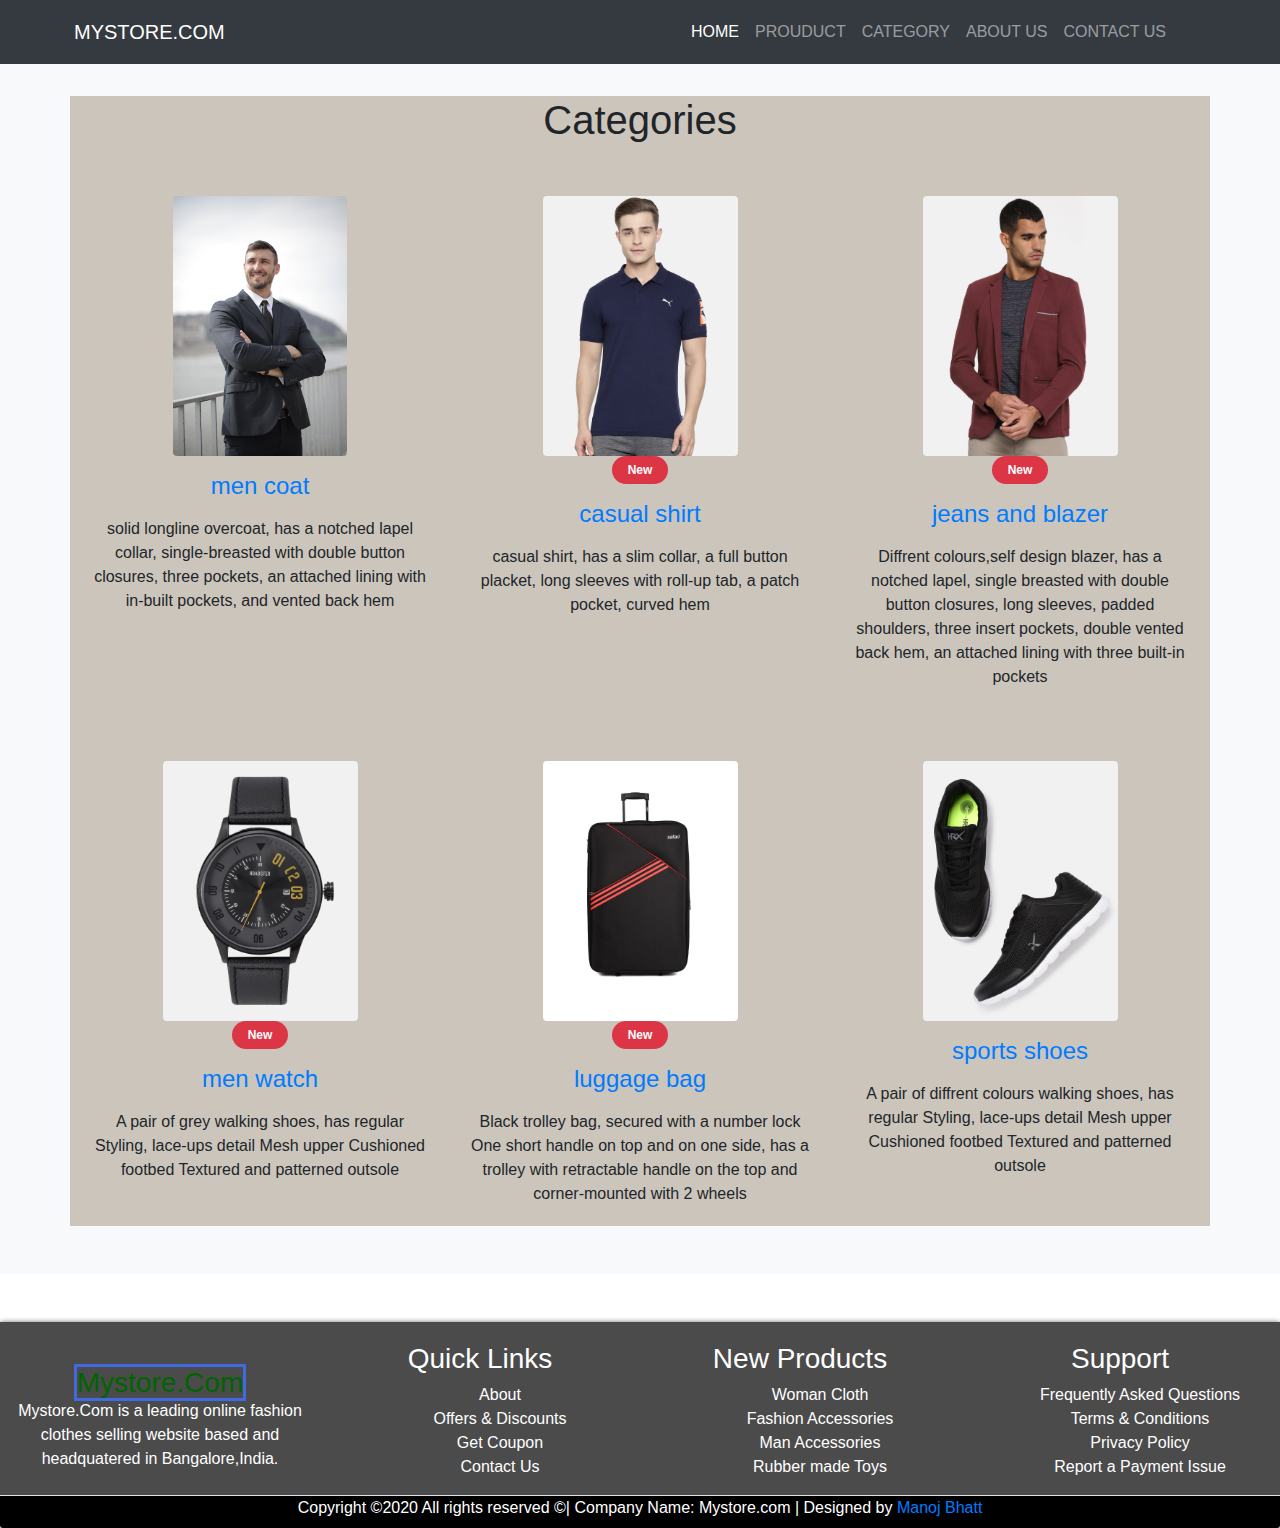
<file: category.html>
<!doctype html>
<html lang="en">

<head>
    <!-- Required meta tags -->
    <meta charset="utf-8">
    <meta name="viewport" content="width=device-width, initial-scale=1, shrink-to-fit=no">
    <title> category</title>

    <link rel="stylesheet" href="https://cdnjs.cloudflare.com/ajax/libs/font-awesome/5.10.0/css/all.min.css"
        integrity="sha512-PgQMlq+nqFLV4ylk1gwUOgm6CtIIXkKwaIHp/PAIWHzig/lKZSEGKEysh0TCVbHJXCLN7WetD8TFecIky75ZfQ=="
        crossorigin="anonymous" />
    <link rel="stylesheet" href="./css/footer.css">
    <!-- bootstrap  -->

    <link rel="stylesheet" href="https://maxcdn.bootstrapcdn.com/bootstrap/4.0.0/css/bootstrap.min.css"
        integrity="sha384-Gn5384xqQ1aoWXA+058RXPxPg6fy4IWvTNh0E263XmFcJlSAwiGgFAW/dAiS6JXm" crossorigin="anonymous">

    <style>
        .img-fluid {
            height: 260px !important;
        }

        #shadow {

            transition: all 0.7s;
        }

        #shadow:hover {
            box-shadow: 0px 0px 10px 0px black;
            transform: translateY(-10px);
        }

        #background {
            background-color: rgb(204, 197, 188);
        }
    </style>
</head>

<body>
    <!-- **************header start ******************* -->

    <nav class="navbar navbar-expand-lg navbar-dark bg-dark fixed-top">
        <div class="container text-uppercase p-1">
            <i id="invert" class="fa-3x fas fa-shopping-bag"></i>
            <a class="navbar-brand" href="#">MyStore.Com</a>
            <button class="navbar-toggler" type="button" data-toggle="collapse" data-target="#navbarSupportedContent"
                aria-controls="navbarSupportedContent" aria-expanded="false" aria-label="Toggle navigation">
                <span class="navbar-toggler-icon"></span>
            </button>

            <div class="collapse navbar-collapse" id="navbarSupportedContent">
                <ul class="navbar-nav ml-auto">
                    <li class="nav-item active">
                        <a class="nav-link" href="./index.html">Home <span class="sr-only">(current)</span></a>
                    </li>
                    <li class="nav-item">
                        <a class="nav-link" href="./product.html">prouduct</a>
                    </li>
                    <li class="nav-item">
                        <a class="nav-link" href="./category.html">Category</a>
                    </li>
                    <li class="nav-item">
                        <a class="nav-link" href="./about.html">about us</a>
                    </li>
                    <li class="nav-item">
                        <a class="nav-link" href="./form.html">contact us</a>
                    </li>
                    <li class="nav-item">
                        <a class="nav-link" href="./search.html"><i class="fas fa-search"></i></a>
                    </li>
                    <li class="nav-item">
                        <a class="nav-link" href="./add to cart.html"> <i class="fas fa-shopping-cart fa-2x"></i></a>
                    </li>
                </ul>
            </div>
        </div>
    </nav>
    <!-- ==============category starts here============== -->
    <section class="products py-5 my-5 bg-light" id="products">
        <div id="background" class="container">
            <div class="section_title text-center mb-5">
                <h1 class="text-capitalize">Categories</h1>
            </div>
            <div class="row mb-5">
                <div id="shadow" class="col-md-4 col-12">
                    <div class="single_product shadow text-center p-1">
                        <div class="product_img">
                            <a href="product.html"><img src="./images/mencoat.jpg" class="img img-fluid rounded"
                                    alt=""></a>
                        </div>
                        <div class="product-caption my-3">
                            <h4><a href="product.html">men coat</a></h4>
                        </div>
                        <div class="mt-3">
                            <p>
                                solid longline overcoat, has a notched lapel collar, single-breasted with double button
                                closures, three pockets, an attached lining with in-built pockets, and vented back hem
                            </p>
                        </div>
                    </div>
                </div>
                <div id="shadow" class="col-md-4 col-12">
                    <div class="single_product shadow text-center p-1 mt-small-5 mb-small-5">
                        <div class="product_img">
                            <a href="product.html"><img src="./images/product-4.jpg" class="img img-fluid rounded"
                                    alt=""></a>
                            <div class="new_product">
                                <span class="badge py-2 px-3 badge-pill badge-danger">New</span>
                            </div>
                        </div>
                        <div class="product-caption my-3">
                            <h4><a href="product.html">casual shirt </a></h4>
                        </div>
                        <div class="mt-3">
                            <p>
                                casual shirt, has a slim collar, a full button placket, long sleeves with roll-up tab, a
                                patch pocket, curved hem
                            </p>
                        </div>
                    </div>
                </div>
                <div id="shadow" class="col-md-4 col-12">
                    <div class="single_product shadow text-center p-1">
                        <div class="product_img">
                            <a href="product.html"><img src="./images/blazzer.jpg" class="img img-fluid rounded"
                                    alt=""></a>
                            <div class="new_product">
                                <span class="badge py-2 px-3 badge-pill badge-danger">New</span>
                            </div>
                        </div>
                        <div class="product-caption my-3">
                            <h4><a href="product.html">jeans and blazer</a></h4>
                        </div>
                        <div class="mt-3">
                            <p>
                                Diffrent colours,self design blazer, has a notched lapel, single breasted with double
                                button closures,
                                long sleeves, padded shoulders, three insert pockets, double vented back hem, an
                                attached lining with three built-in pockets
                            </p>
                        </div>
                    </div>
                </div>
            </div>
            <div class="row">
                <div id="shadow" class="col-md-4 col-12">
                    <div class="single_product shadow text-center p-1">
                        <div class="product_img">
                            <a href="product.html"><img src="./images/product-9.jpg" class="img img-fluid rounded"
                                    alt=""></a>
                            <div class="new_product">
                                <span class="badge py-2 px-3 badge-pill badge-danger">New</span>
                            </div>
                        </div>
                        <div class="product-caption my-3">
                            <h4><a href="product.html">men watch</a></h4>
                        </div>
                        <div class="mt-3">
                            <p>
                                A pair of grey walking shoes, has regular Styling, lace-ups detail
                                Mesh upper
                                Cushioned footbed
                                Textured and patterned outsole
                            </p>
                        </div>
                    </div>
                </div>
                <div id="shadow" class="col-md-4 col-12">
                    <div class="single_product shadow text-center p-1 mt-small-5 mb-small-5">
                        <div class="product_img">
                            <a href="product.html"><img src="./images/bag.jpg" class="img img-fluid rounded" alt=""></a>
                            <div class="new_product">
                                <span class="badge py-2 px-3 badge-pill badge-danger">New</span>
                            </div>
                        </div>
                        <div class="product-caption my-3">
                            <h4><a href="product.html">luggage bag</a></h4>
                        </div>
                        <div class="mt-3">
                            <p>
                                Black trolley bag, secured with a number lock
                                One short handle on top and on one side, has a trolley with retractable handle on the
                                top and corner-mounted with 2 wheels
                            </p>
                        </div>
                    </div>
                </div>
                <div id="shadow" class="col-md-4 col-12">
                    <div class="single_product shadow text-center p-1">
                        <div class="product_img">
                            <a href="product.html"><img src="./images/product-2.jpg" class="img img-fluid rounded"
                                    alt=""></a>
                        </div>
                        <div class="product-caption my-3">
                            <h4><a href="product.html">sports shoes</a></h4>
                        </div>
                        <div class="mt-3">
                            <p>
                                A pair of diffrent colours walking shoes, has regular Styling, lace-ups detail
                                Mesh upper
                                Cushioned footbed
                                Textured and patterned outsole
                            </p>
                        </div>
                    </div>
                </div>
            </div>

        </div>
    </section>
    <!-- *****************category ends here****************** -->

    <!-- footer section start here  -->
    <section class="footer_section " id="f_section">
        <footer>
            <div class="d-flex justify-content-center">
                <div class="links">
                    <div class="links_item" id="links_item-1">
                        <div class="footer_title" id="f_tittle">
                               <i id="invert" class="fa-3x fas fa-shopping-bag"></i>
                            <h3 style="color:darkgreen; border:3px solid royalblue ;">Mystore.Com</h3>
                        </div>
                        <div>
                            Mystore.Com is a leading online fashion clothes selling website based
                            and headquatered in Bangalore,India.
                        </div>
                    </div>
                    <div class="links_item" id="links_item-2">
                        <div class="footer_title">
                            <h3>Quick Links</h3>
                        </div>
                        <div class="footer_links">
                            <ul>
                                <li><a href="javascript:;">About</a></li>
                                <li><a href="javascript:;">Offers & Discounts</a></li>
                                <li><a href="javascript:;">Get Coupon</a></li>
                                <li><a href="javascript:;">Contact Us</a></li>
                            </ul>
                        </div>
                    </div>
                    <div class="links_item" id="links_item-3">
                        <div class="footer_title">
                            <h3>New Products</h3>
                        </div>
                        <div class="footer_links">
                            <ul>
                                <li><a href="javascript:;">Woman Cloth</a></li>
                                <li><a href="javascript:;">Fashion Accessories</a></li>
                                <li><a href="javascript:;">Man Accessories</a></li>
                                <li><a href="javascript:;">Rubber made Toys</a></li>
                            </ul>
                        </div>
                    </div>
                    <div class="links_item" id="links_item-4">
                        <div class="footer_title">
                            <h3>Support</h3>
                        </div>
                        <div class="footer_links">
                            <ul>
                                <li><a href="javascript:;">Frequently Asked Questions</a></li>
                                <li><a href="javascript:;">Terms & Conditions</a></li>
                                <li><a href="javascript:;">Privacy Policy</a></li>
                                <li><a href="javascript:;">Report a Payment Issue</a></li>
                            </ul>
                        </div>
                    </div>
                </div>
            </div>
            <div class="border-top">
                <p id="bottom_gap" class="text-center mt-3">
                    Copyright ©2020 All rights reserved &copy;| Company Name: <label>Mystore.com</label>
                    | Designed by <a rel="sponsored" href="#" target="_blank">Manoj Bhatt</a>
                </p>
            </div>
        </footer>
    </section>

    <!-- *****************Optional JavaScript *******************-->
    <!-- ****************jQuery first, then Popper.js, then Bootstrap JS*********************-->
    <script src="https://code.jquery.com/jquery-3.2.1.slim.min.js"
        integrity="sha384-KJ3o2DKtIkvYIK3UENzmM7KCkRr/rE9/Qpg6aAZGJwFDMVNA/GpGFF93hXpG5KkN"
        crossorigin="anonymous"></script>
    <script src="https://cdnjs.cloudflare.com/ajax/libs/popper.js/1.12.9/umd/popper.min.js"
        integrity="sha384-ApNbgh9B+Y1QKtv3Rn7W3mgPxhU9K/ScQsAP7hUibX39j7fakFPskvXusvfa0b4Q"
        crossorigin="anonymous"></script>
    <script src="https://maxcdn.bootstrapcdn.com/bootstrap/4.0.0/js/bootstrap.min.js"
        integrity="sha384-JZR6Spejh4U02d8jOt6vLEHfe/JQGiRRSQQxSfFWpi1MquVdAyjUar5+76PVCmYl"
        crossorigin="anonymous"></script>
</body>

</html>
</file>
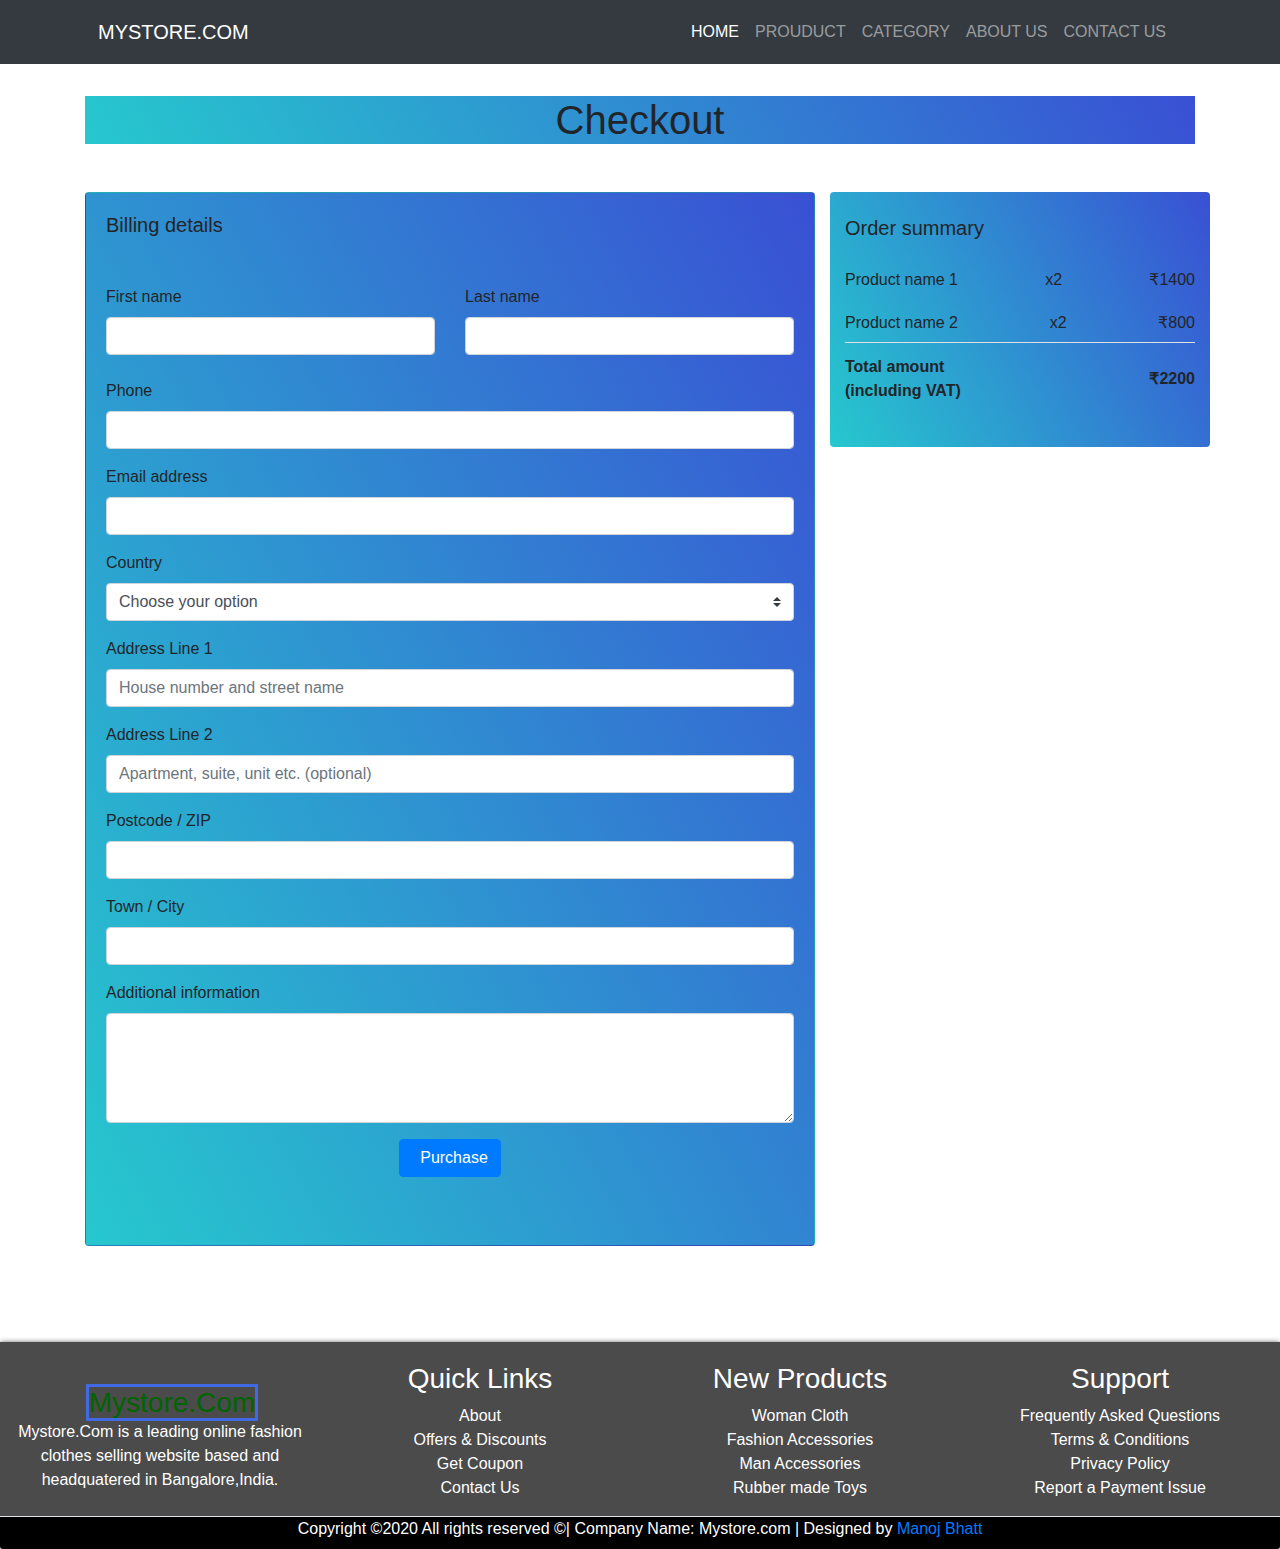
<file: checkout.html>
<!doctype html>
<html lang="en">

<head>
    <!-- Required meta tags -->
    <meta charset="utf-8">
    <meta name="viewport" content="width=device-width, initial-scale=1, shrink-to-fit=no">
    <title>Checkout</title>

    <link rel="stylesheet" href="https://cdnjs.cloudflare.com/ajax/libs/font-awesome/5.10.0/css/all.min.css"
        integrity="sha512-PgQMlq+nqFLV4ylk1gwUOgm6CtIIXkKwaIHp/PAIWHzig/lKZSEGKEysh0TCVbHJXCLN7WetD8TFecIky75ZfQ=="
        crossorigin="anonymous" />
    <link rel="stylesheet" href="./css/footer.css">
    <!-- bootstrap  -->

    <link rel="stylesheet" href="https://maxcdn.bootstrapcdn.com/bootstrap/4.0.0/css/bootstrap.min.css"
        integrity="sha384-Gn5384xqQ1aoWXA+058RXPxPg6fy4IWvTNh0E263XmFcJlSAwiGgFAW/dAiS6JXm" crossorigin="anonymous">

    <style>
        * {
            margin: 0px;
            padding: 0px;
            box-sizing: border-box;
            font-family: 'Montserrat', sans-serif;
        }

        #invert {
            padding: 2px;
            filter: invert(100%);
            margin: 0px 10px;
        }

        #shadow {

            transition: all 0.7s;
        }

        #shadow:hover {
            box-shadow: 0px 0px 10px 0px black;
            transform: translateY(-10px);
        }
        .bg_checkout_1{
            background-image: linear-gradient(62deg, #26c8ce 0%, #3950d4 100%);
        }
        .list-group-item{
    background-color: inherit !important;
}
    </style>
</head>

<body>
    <!-- **************header start ******************* -->

    <nav class="navbar navbar-expand-lg navbar-dark bg-dark fixed-top">
        <div class="container text-uppercase p-1">
            <i id="invert" class="fa-3x fas fa-shopping-bag"></i>
            <a class="navbar-brand" href="#">MyStore.Com</a>
            <button class="navbar-toggler" type="button" data-toggle="collapse" data-target="#navbarSupportedContent"
                aria-controls="navbarSupportedContent" aria-expanded="false" aria-label="Toggle navigation">
                <span class="navbar-toggler-icon"></span>
            </button>

            <div class="collapse navbar-collapse" id="navbarSupportedContent">
                <ul class="navbar-nav ml-auto">
                    <li class="nav-item active">
                        <a class="nav-link" href="./index.html">Home <span class="sr-only">(current)</span></a>
                    </li>
                    <li class="nav-item">
                        <a class="nav-link" href="./product.html">prouduct</a>
                    </li>
                    <li class="nav-item">
                        <a class="nav-link" href="./category.html">Category</a>
                    </li>
                    <li class="nav-item">
                        <a class="nav-link" href="./about.html">about us</a>
                    </li>
                    <li class="nav-item">
                        <a class="nav-link" href="./form.html">contact us</a>
                    </li>
                    <li class="nav-item">
                        <a class="nav-link" href="./search.html"><i class="fas fa-search"></i></a>
                    </li>
                    <li class="nav-item">
                        <a class="nav-link" href="./add to cart.html"> <i class="fas fa-shopping-cart fa-2x"></i></a>
                    </li>
                </ul>
            </div>
        </div>
    </nav>
     <!-- ==============Checkout starts here============== -->
     <section class="Checkout py-5 my-5" >
        <div id="Checkout" class="container ">
            <div class="section_title text-center mb-5">
                <h1 style="background-image:linear-gradient(62deg, #26c8ce 0%, #3950d4 100%);;" class="text-capitalize">Checkout</h1>
            </div>
            <div class="row">
                <!--Grid column-->
                <div class="col-lg-8">
                    <!-- Card -->
                    <div class="card bg_checkout_1 pb-5">
                        <div class="card-body">
                            <h5 class="mb-5">Billing details</h5>
                            <!-- Grid row -->
                            <div class="row">
                                <!-- Grid column -->
                                <div class="col-lg-6">
                                    <!-- First name -->
                                    <div class="form-group mb-0 mb-lg-4">
                                        <label for="firstName">First name</label>
                                        <input type="text" id="firstName" class="form-control mb-0 mb-lg-2">
                                    </div>
                                </div>
                                <!-- Grid column -->

                                <!-- Grid column -->
                                <div class="col-lg-6">
                                    <!-- Last name -->
                                    <div class="form-group md-outline">
                                        <label for="lastName">Last name</label>
                                        <input type="text" id="lastName" class="form-control">
                                    </div>
                                </div>
                                <!-- Grid column -->
                            </div>
                            <!-- Grid row -->

                            <!-- Phone -->
                            <div class="form-group">
                                <label for="form18">Phone</label>
                                <input type="number" id="form18" class="form-control">
                            </div>

                            <!-- Email address -->
                            <div class="form-group">
                                <label for="form19">Email address</label>
                                <input type="email" id="form19" class="form-control">
                            </div>

                            <!-- Country -->
                            <div class="d-flex flex-wrap">
                                <div class="w-100">
                                    <label>Country</label>
                                    <select class="custom-select form-group">
                                        <option value="" selected>Choose your option</option>
                                        <option value="1">Option 1</option>
                                        <option value="2">Option 2</option>
                                        <option value="3">Option 3</option>
                                    </select>
                                </div>
                            </div>

                            <!-- Address Part 1 -->
                            <div class="form-group">
                                <label for="form14">Address Line 1</label>
                                <input type="text" id="form14" placeholder="House number and street name"
                                    class="form-control">
                            </div>

                            <!-- Address Part 2 -->
                            <div class="form-group">
                                <label for="form15">Address Line 2</label>
                                <input type="text" id="form15" placeholder="Apartment, suite, unit etc. (optional)"
                                    class="form-control">
                            </div>

                            <!-- Postcode / ZIP -->
                            <div class="form-group">
                                <label for="form16">Postcode / ZIP</label>
                                <input type="text" id="form16" class="form-control">
                            </div>

                            <!-- Town / City -->
                            <div class="form-group">
                                <label for="form17">Town / City</label>
                                <input type="text" id="form17" class="form-control">
                            </div>

                            <!-- Additional information -->
                            <div class="form-group">
                                <label for="form76">Additional information</label>
                                <textarea id="form76" class="md-textarea form-control" rows="4"></textarea>
                            </div>
                            <!-- <button class="btn btn-success"><i class="fa fa-check"></i> Purchase</button> -->
                            <div class="text-center">
                                <a href="./payment_complete.html" class="btn btn-primary">
                                    <i class="fa fa-check mr-2"></i>Purchase
                                </a>
                            </div>
                        </div>
                    </div>
                    <!-- Card -->
                </div>
                <!--Grid column-->

                <!--Grid column-->
                <div class="col-lg-4 bg_checkout_1 h-25 rounded">
                    <!-- Card -->
                    <div class="mb-3">
                        <div class="pt-4">
                            <h5 class="mb-3">Order summary</h5>
                            <ul class="list-group list-group-flush">
                                <li
                                    class="list-group-item d-flex justify-content-between align-items-center border-0 px-0 pb-2">
                                    <span>Product name 1</span>
                                    <span>x2</span>
                                    <span>₹1400</span>
                                </li>
                                <li
                                    class="list-group-item d-flex justify-content-between align-items-center border-0 px-0 pb-2">
                                    <span>Product name 2</span>
                                    <span>x2</span>
                                    <span>₹800</span>
                                </li>
                                <li
                                    class="list-group-item d-flex justify-content-between align-items-center border-top px-0 mb-3">
                                    <div>
                                        <strong>Total amount</strong>
                                        <strong>
                                            <p class="mb-0">(including VAT)</p>
                                        </strong>
                                    </div>
                                    <span><strong>₹2200</strong></span>
                                </li>
                            </ul>
                        </div>
                    </div>
                    <!-- Card -->
                </div>
            </div>
        </div>
    </section>

    <!-- ********************Checkout ends here*****************-->
         <!-- footer section start here  -->
         <section class="footer_section " id="f_section">
            <footer>
                <div class="d-flex justify-content-center">
                    <div class="links">
                        <div class="links_item" id="links_item-1">
                            <div class="footer_title" id="f_tittle">
                                   <i id="invert" class="fa-3x fas fa-shopping-bag"></i>
                                <h3 style="color:darkgreen; border:3px solid royalblue ;">Mystore.Com</h3>
                            </div>
                            <div>
                                Mystore.Com is a leading online fashion clothes selling website based
                                and headquatered in Bangalore,India.
                            </div>
                        </div>
                        <div class="links_item" id="links_item-2">
                            <div class="footer_title">
                                <h3>Quick Links</h3>
                            </div>
                            <div class="footer_links">
                                <ul>
                                    <li><a href="javascript:;">About</a></li>
                                    <li><a href="javascript:;">Offers & Discounts</a></li>
                                    <li><a href="javascript:;">Get Coupon</a></li>
                                    <li><a href="javascript:;">Contact Us</a></li>
                                </ul>
                            </div>
                        </div>
                        <div class="links_item" id="links_item-3">
                            <div class="footer_title">
                                <h3>New Products</h3>
                            </div>
                            <div class="footer_links">
                                <ul>
                                    <li><a href="javascript:;">Woman Cloth</a></li>
                                    <li><a href="javascript:;">Fashion Accessories</a></li>
                                    <li><a href="javascript:;">Man Accessories</a></li>
                                    <li><a href="javascript:;">Rubber made Toys</a></li>
                                </ul>
                            </div>
                        </div>
                        <div class="links_item" id="links_item-4">
                            <div class="footer_title">
                                <h3>Support</h3>
                            </div>
                            <div class="footer_links">
                                <ul>
                                    <li><a href="javascript:;">Frequently Asked Questions</a></li>
                                    <li><a href="javascript:;">Terms & Conditions</a></li>
                                    <li><a href="javascript:;">Privacy Policy</a></li>
                                    <li><a href="javascript:;">Report a Payment Issue</a></li>
                                </ul>
                            </div>
                        </div>
                    </div>
                </div>
                <div class="border-top">
                    <p id="bottom_gap" class="text-center mt-3">
                        Copyright ©2020 All rights reserved &copy;| Company Name: <label>Mystore.com</label>
                        | Designed by <a rel="sponsored" href="#" target="_blank">Manoj Bhatt</a>
                    </p>
                </div>
            </footer>
        </section>
    
        <!-- Optional JavaScript -->
        <!-- jQuery first, then Popper.js, then Bootstrap JS -->
        <script src="https://code.jquery.com/jquery-3.2.1.slim.min.js"
            integrity="sha384-KJ3o2DKtIkvYIK3UENzmM7KCkRr/rE9/Qpg6aAZGJwFDMVNA/GpGFF93hXpG5KkN"
            crossorigin="anonymous"></script>
        <script src="https://cdnjs.cloudflare.com/ajax/libs/popper.js/1.12.9/umd/popper.min.js"
            integrity="sha384-ApNbgh9B+Y1QKtv3Rn7W3mgPxhU9K/ScQsAP7hUibX39j7fakFPskvXusvfa0b4Q"
            crossorigin="anonymous"></script>
        <script src="https://maxcdn.bootstrapcdn.com/bootstrap/4.0.0/js/bootstrap.min.js"
            integrity="sha384-JZR6Spejh4U02d8jOt6vLEHfe/JQGiRRSQQxSfFWpi1MquVdAyjUar5+76PVCmYl"
            crossorigin="anonymous"></script>
    </body>
    
    </html>
</file>
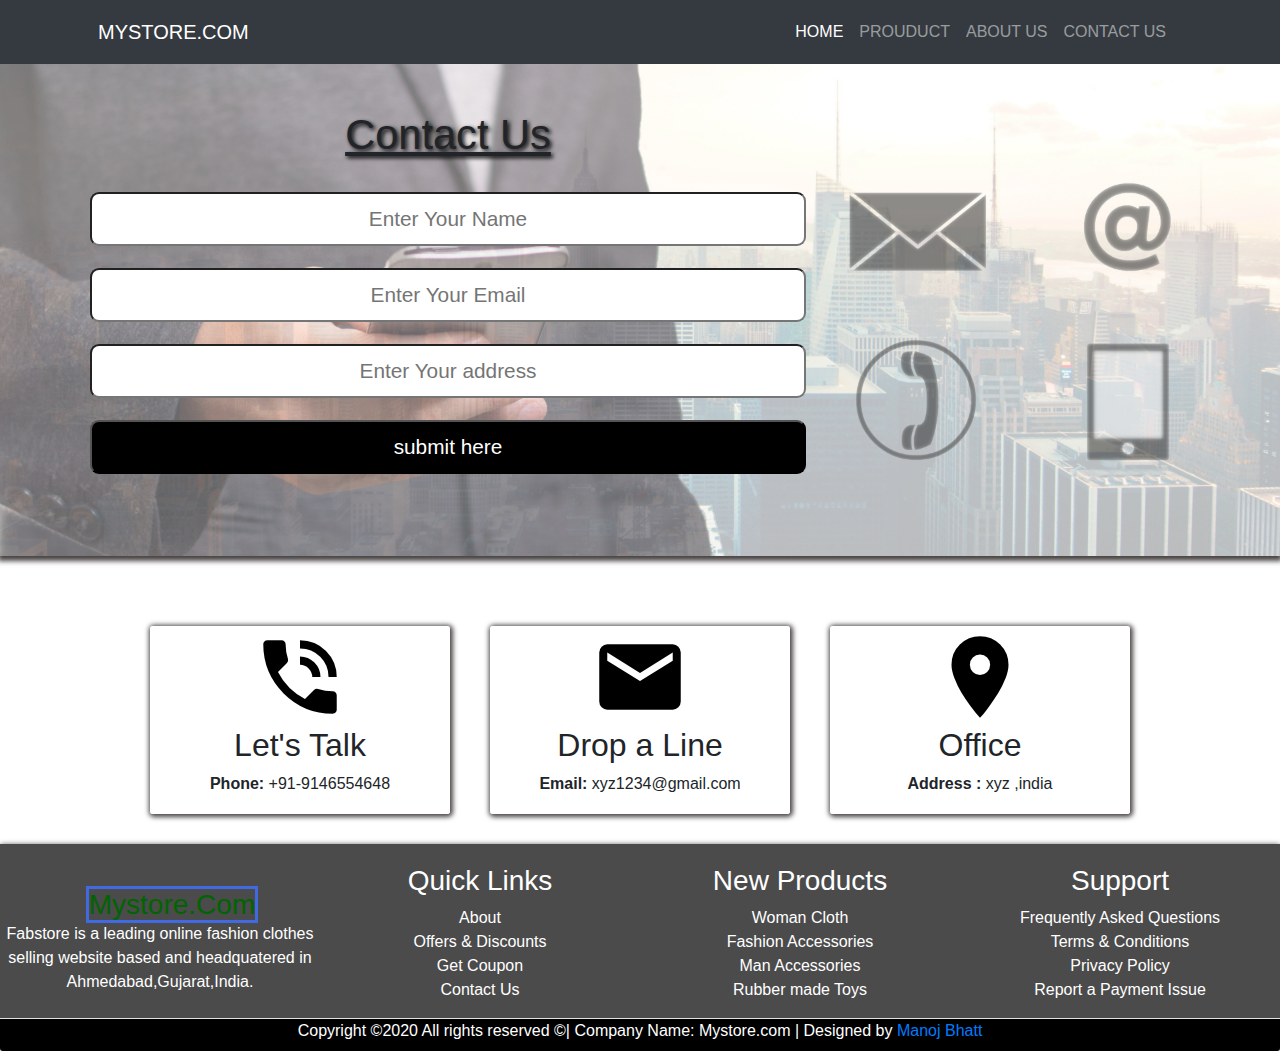
<file: form.html>
<!DOCTYPE html>
<html lang="en">

<head>
    <meta charset="UTF-8">
    <meta http-equiv="X-UA-Compatible" content="IE=edge">
    <meta name="viewport" content="width=device-width, initial-scale=1.0">
    <title>contact us</title>
    <link rel="stylesheet" href="https://cdnjs.cloudflare.com/ajax/libs/font-awesome/5.10.0/css/all.min.css"
        integrity="sha512-PgQMlq+nqFLV4ylk1gwUOgm6CtIIXkKwaIHp/PAIWHzig/lKZSEGKEysh0TCVbHJXCLN7WetD8TFecIky75ZfQ=="
        crossorigin="anonymous" />
    <link rel="preconnect" href="https://fonts.gstatic.com" crossorigin>
    <!-- Latest compiled and minified CSS -->
    <link rel="stylesheet" href="https://maxcdn.bootstrapcdn.com/bootstrap/4.5.2/css/bootstrap.min.css">
    <!-- bs4 icons -->
    <link href="https://fonts.googleapis.com/icon?family=Material+Icons" rel="stylesheet">


    <link rel="stylesheet" href="./css/form.css">
    <link rel="stylesheet" href="./css/footer.css">

</head>

<body>
    <nav class="navbar navbar-expand-lg navbar-dark bg-dark fixed-top">
        <div class="container text-uppercase p-1">
            <i id="invert" class="fa-3x fas fa-shopping-bag"></i>
            <a class="navbar-brand" href="#">MyStore.Com</a>
            <button class="navbar-toggler" type="button" data-toggle="collapse" data-target="#navbarSupportedContent"
                aria-controls="navbarSupportedContent" aria-expanded="false" aria-label="Toggle navigation">
                <span class="navbar-toggler-icon"></span>
            </button>

            <div class="collapse navbar-collapse" id="navbarSupportedContent">
                <ul class="navbar-nav ml-auto">
                    <li class="nav-item active">
                        <a class="nav-link" href="./index.html">Home <span class="sr-only">(current)</span></a>
                    </li>
                    <li class="nav-item">
                        <a class="nav-link" href="./product.html">prouduct</a>
                    </li>
                    <li class="nav-item">
                        <a class="nav-link" href="./about.html">about us</a>
                    </li>
                    <li class="nav-item">
                        <a class="nav-link" href="./form.html">contact us</a>
                    </li>
                    <li class="nav-item">
                        <a class="nav-link" href="./search.html"><i class="fas fa-search"></i></a>
                    </li>
                    <li class="nav-item">
                        <a class="nav-link" href="./add to cart.html"> <i class="fas fa-shopping-cart fa-2x"></i></a>
                    </li>

                </ul>
            </div>
        </div>
    </nav>
    <section id="back">
        <div id="form">
            <h1>Contact Us</h1>

            <div id="contact">
                <form action="/ans.txt">

                    <input type="text" id="name" placeholder="Enter Your Name" required>
                    <input type="email" id="email" placeholder="Enter Your Email" required>
                    <input type="text" id="address" placeholder="Enter Your address">
                    <input type="submit" id="submit" value="submit here">
                </form>
            </div>
        </div>
    </section>
    <div class="contact_detail">
        <div class="item_contact" id="contact-1">
            <i class="material-icons" style="font-size:98px;color:black">phone_in_talk</i>
            <h2 style="font-weight: 200;">Let's Talk</h2>
            <p><span style="font-weight: 600;">Phone:</span> +91-9146554648</p>
        </div>
        <div class="item_contact" id="contact-2">
            <i class="material-icons" style="font-size:98px;color:black">email</i>
            <h2 style="font-weight: 200;">Drop a Line</h2>
            <p><span style="font-weight: 600;">Email: </span> xyz1234@gmail.com</p>
        </div>
        <div class="item_contact" id="contact-3">
            <i class="material-icons" style="font-size:98px;color:black">location_on</i>
            <h2 style="font-weight: 200;">Office</h2>
            <p><span style="font-weight: 600;">Address : </span>xyz ,india </p>
        </div>
    </div>
    <section class="footer_section" id="f_section">
        <footer>
            <div class="d-flex justify-content-center">
                <div class="links">
                    <div class="links_item" id="links_item-1">
                        <div class="footer_title" id="f_tittle">
                                <i id="invert" class="fa-3x fas fa-shopping-bag"></i>
                            <h3 style="color:darkgreen; border:3px solid royalblue ;">Mystore.Com</h3>
                        </div>
                        <div>
                            Fabstore is a leading online fashion clothes selling website based
                            and headquatered in Ahmedabad,Gujarat,India.
                        </div>
                    </div>
                    <div class="links_item" id="links_item-2">
                        <div class="footer_title">
                            <h3>Quick Links</h3>
                        </div>
                        <div class="footer_links">
                            <ul>
                                <li><a href="javascript:;">About</a></li>
                                <li><a href="javascript:;">Offers & Discounts</a></li>
                                <li><a href="javascript:;">Get Coupon</a></li>
                                <li><a href="javascript:;">Contact Us</a></li>
                            </ul>
                        </div>
                    </div>
                    <div class="links_item" id="links_item-3">
                        <div class="footer_title">
                            <h3>New Products</h3>
                        </div>
                        <div class="footer_links">
                            <ul>
                                <li><a href="javascript:;">Woman Cloth</a></li>
                                <li><a href="javascript:;">Fashion Accessories</a></li>
                                <li><a href="javascript:;">Man Accessories</a></li>
                                <li><a href="javascript:;">Rubber made Toys</a></li>
                            </ul>
                        </div>
                    </div>
                    <div class="links_item" id="links_item-4">
                        <div class="footer_title">
                            <h3>Support</h3>
                        </div>
                        <div class="footer_links">
                            <ul>
                                <li><a href="javascript:;">Frequently Asked Questions</a></li>
                                <li><a href="javascript:;">Terms & Conditions</a></li>
                                <li><a href="javascript:;">Privacy Policy</a></li>
                                <li><a href="javascript:;">Report a Payment Issue</a></li>
                            </ul>
                        </div>
                    </div>
                </div>
            </div>
            <div class="border-top">
                <p  id="bottom_gap" class="text-center mt-3">
                    Copyright ©2020 All rights reserved &copy;| Company Name: <label>Mystore.com</label>
                    | Designed by <a rel="sponsored" href="#" target="_blank">Manoj Bhatt</a>
                </p>
            </div>
        </footer>
    </section>
    <!-- jQuery library -->
    <script src="https://ajax.googleapis.com/ajax/libs/jquery/3.5.1/jquery.min.js"></script>

    <!-- Popper JS -->
    <script src="https://cdnjs.cloudflare.com/ajax/libs/popper.js/1.16.0/umd/popper.min.js"></script>

    <!-- Latest compiled JavaScript -->
    <script src="https://maxcdn.bootstrapcdn.com/bootstrap/4.5.2/js/bootstrap.min.js"></script>
</body>

</html>
</file>
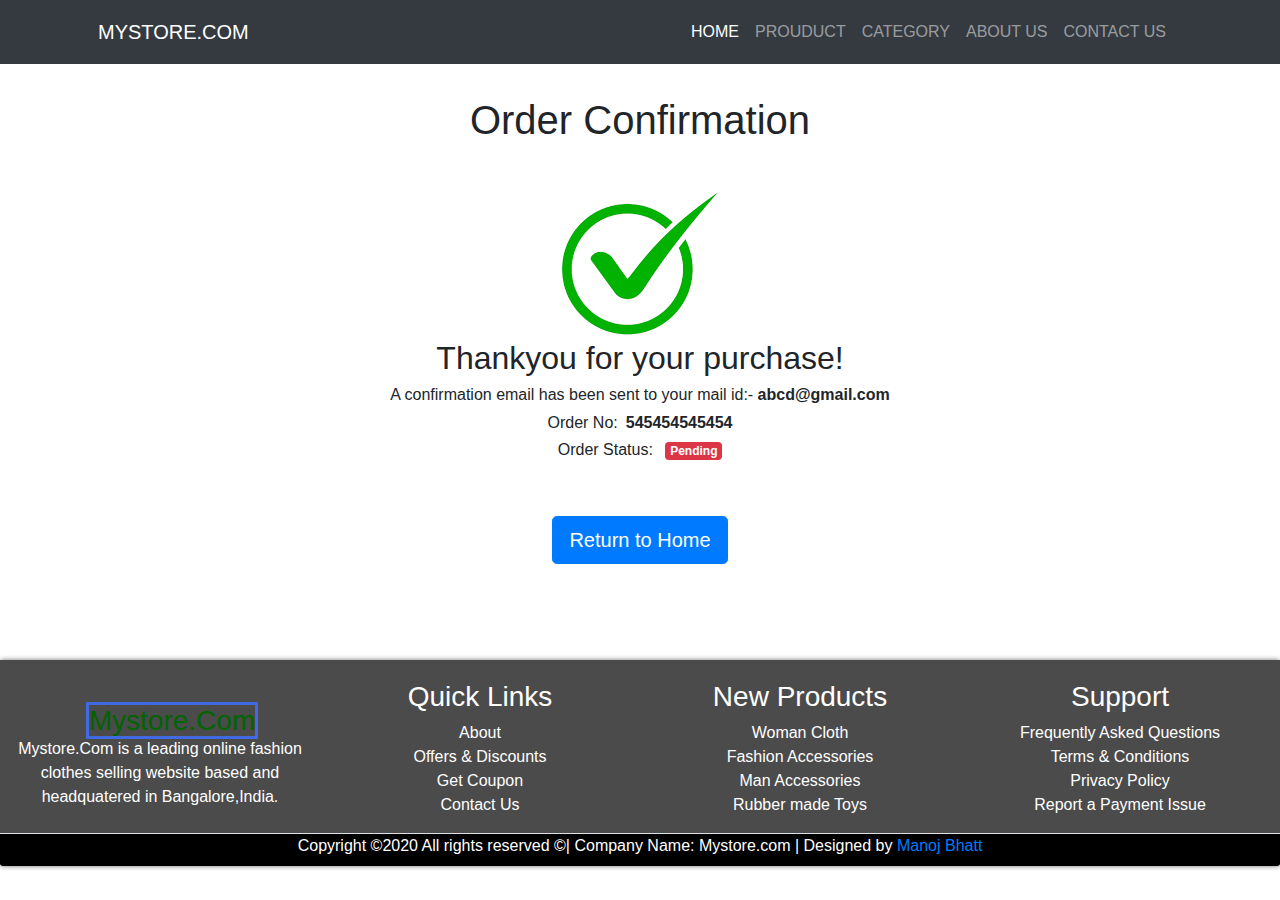
<file: payment_complete.html>
<!doctype html>
<html lang="en">

<head>
    <!-- Required meta tags -->
    <meta charset="utf-8">
    <meta name="viewport" content="width=device-width, initial-scale=1, shrink-to-fit=no">
    <title> payment_completed </title>

    <link rel="stylesheet" href="https://cdnjs.cloudflare.com/ajax/libs/font-awesome/5.10.0/css/all.min.css"
        integrity="sha512-PgQMlq+nqFLV4ylk1gwUOgm6CtIIXkKwaIHp/PAIWHzig/lKZSEGKEysh0TCVbHJXCLN7WetD8TFecIky75ZfQ=="
        crossorigin="anonymous" />
    <link rel="stylesheet" href="./css/footer.css">
    <!-- bootstrap  -->

    <link rel="stylesheet" href="https://maxcdn.bootstrapcdn.com/bootstrap/4.0.0/css/bootstrap.min.css"
        integrity="sha384-Gn5384xqQ1aoWXA+058RXPxPg6fy4IWvTNh0E263XmFcJlSAwiGgFAW/dAiS6JXm" crossorigin="anonymous">

    <style>
        * {
            margin: 0px;
            padding: 0px;
            box-sizing: border-box;
            font-family: 'Montserrat', sans-serif;
        }

        #invert {
            padding: 2px;
            filter: invert(100%);
            margin: 0px 10px;
        }

        #shadow {

            transition: all 0.7s;
        }

        #shadow:hover {
            box-shadow: 0px 0px 10px 0px black;
            transform: translateY(-10px);
        }
    </style>
</head>

<body>
    <!-- **************header start ******************* -->

    <nav class="navbar navbar-expand-lg navbar-dark bg-dark fixed-top">
        <div class="container text-uppercase p-1">
            <i id="invert" class="fa-3x fas fa-shopping-bag"></i>
            <a class="navbar-brand" href="#">MyStore.Com</a>
            <button class="navbar-toggler" type="button" data-toggle="collapse" data-target="#navbarSupportedContent"
                aria-controls="navbarSupportedContent" aria-expanded="false" aria-label="Toggle navigation">
                <span class="navbar-toggler-icon"></span>
            </button>

            <div class="collapse navbar-collapse" id="navbarSupportedContent">
                <ul class="navbar-nav ml-auto">
                    <li class="nav-item active">
                        <a class="nav-link" href="./index.html">Home <span class="sr-only">(current)</span></a>
                    </li>
                    <li class="nav-item">
                        <a class="nav-link" href="./product.html">prouduct</a>
                    </li>
                    <li class="nav-item">
                        <a class="nav-link" href="./category.html">Category</a>
                    </li>
                    <li class="nav-item">
                        <a class="nav-link" href="./about.html">about us</a>
                    </li>
                    <li class="nav-item">
                        <a class="nav-link" href="./form.html">contact us</a>
                    </li>
                    <li class="nav-item">
                        <a class="nav-link" href="./search.html"><i class="fas fa-search"></i></a>
                    </li>
                    <li class="nav-item">
                        <a class="nav-link" href="./add to cart.html"> <i class="fas fa-shopping-cart fa-2x"></i></a>
                    </li>
                </ul>
            </div>
        </div>
    </nav>
    
    <!-- ==============order_confirmation starts here============== -->
    <section class="order_confirmation py-5 my-5" id="order_confirmation">
        <div class="container ">
            <div class="section_title text-center mb-5">
                <h1 class="text-capitalize">order confirmation</h1>
            </div>
            <div class="row">
                <div class="col-md-6 mx-auto text-center">
                    <div>
                        <img src="./images/success_tick.png" class="img img-fluid" alt="image">
                    </div>
                    <div>
                        <h2>Thankyou for your purchase!</h2>
                        <h6>A confirmation email has been sent to your mail id:- <b>abcd@gmail.com</b></h6>
                        <h6><span class="mr-2">Order No:</span><span><b>545454545454</b></span></h6>
                    
                        <h6>
                            <span class="mr-2">Order Status:</span>
                            <span>
                                <b>
                                    <span class="badge badge-danger">Pending</span>
                                </b>
                            </span>
                        </h6>
                        <a href="index.html" class="btn btn-primary btn-lg mt-5">Return to Home</a>
                    </div>
                </div>
            </div>
        </div>
    </section>

    <!-- ==============order_confirmation ends here============== -->
    <!-- *****************footer section start here ************* -->
    <section class="footer_section " id="f_section">
        <footer>
            <div class="d-flex justify-content-center">
                <div class="links">
                    <div class="links_item" id="links_item-1">
                        <div class="footer_title" id="f_tittle">
                               <i id="invert" class="fa-3x fas fa-shopping-bag"></i>
                            <h3 style="color:darkgreen; border:3px solid royalblue ;">Mystore.Com</h3>
                        </div>
                        <div>
                            Mystore.Com is a leading online fashion clothes selling website based
                            and headquatered in Bangalore,India.
                        </div>
                    </div>
                    <div class="links_item" id="links_item-2">
                        <div class="footer_title">
                            <h3>Quick Links</h3>
                        </div>
                        <div class="footer_links">
                            <ul>
                                <li><a href="javascript:;">About</a></li>
                                <li><a href="javascript:;">Offers & Discounts</a></li>
                                <li><a href="javascript:;">Get Coupon</a></li>
                                <li><a href="javascript:;">Contact Us</a></li>
                            </ul>
                        </div>
                    </div>
                    <div class="links_item" id="links_item-3">
                        <div class="footer_title">
                            <h3>New Products</h3>
                        </div>
                        <div class="footer_links">
                            <ul>
                                <li><a href="javascript:;">Woman Cloth</a></li>
                                <li><a href="javascript:;">Fashion Accessories</a></li>
                                <li><a href="javascript:;">Man Accessories</a></li>
                                <li><a href="javascript:;">Rubber made Toys</a></li>
                            </ul>
                        </div>
                    </div>
                    <div class="links_item" id="links_item-4">
                        <div class="footer_title">
                            <h3>Support</h3>
                        </div>
                        <div class="footer_links">
                            <ul>
                                <li><a href="javascript:;">Frequently Asked Questions</a></li>
                                <li><a href="javascript:;">Terms & Conditions</a></li>
                                <li><a href="javascript:;">Privacy Policy</a></li>
                                <li><a href="javascript:;">Report a Payment Issue</a></li>
                            </ul>
                        </div>
                    </div>
                </div>
            </div>
            <div class="border-top">
                <p id="bottom_gap" class="text-center mt-3">
                    Copyright ©2020 All rights reserved &copy;| Company Name: <label>Mystore.com</label>
                    | Designed by <a rel="sponsored" href="#" target="_blank">Manoj Bhatt</a>
                </p>
            </div>
        </footer>
    </section>

    <!-- *****************Optional JavaScript *******************-->
    <!-- ****************jQuery first, then Popper.js, then Bootstrap JS*********************-->
    <script src="https://code.jquery.com/jquery-3.2.1.slim.min.js"
        integrity="sha384-KJ3o2DKtIkvYIK3UENzmM7KCkRr/rE9/Qpg6aAZGJwFDMVNA/GpGFF93hXpG5KkN"
        crossorigin="anonymous"></script>
    <script src="https://cdnjs.cloudflare.com/ajax/libs/popper.js/1.12.9/umd/popper.min.js"
        integrity="sha384-ApNbgh9B+Y1QKtv3Rn7W3mgPxhU9K/ScQsAP7hUibX39j7fakFPskvXusvfa0b4Q"
        crossorigin="anonymous"></script>
    <script src="https://maxcdn.bootstrapcdn.com/bootstrap/4.0.0/js/bootstrap.min.js"
        integrity="sha384-JZR6Spejh4U02d8jOt6vLEHfe/JQGiRRSQQxSfFWpi1MquVdAyjUar5+76PVCmYl"
        crossorigin="anonymous"></script>
</body>

</html>
</file>
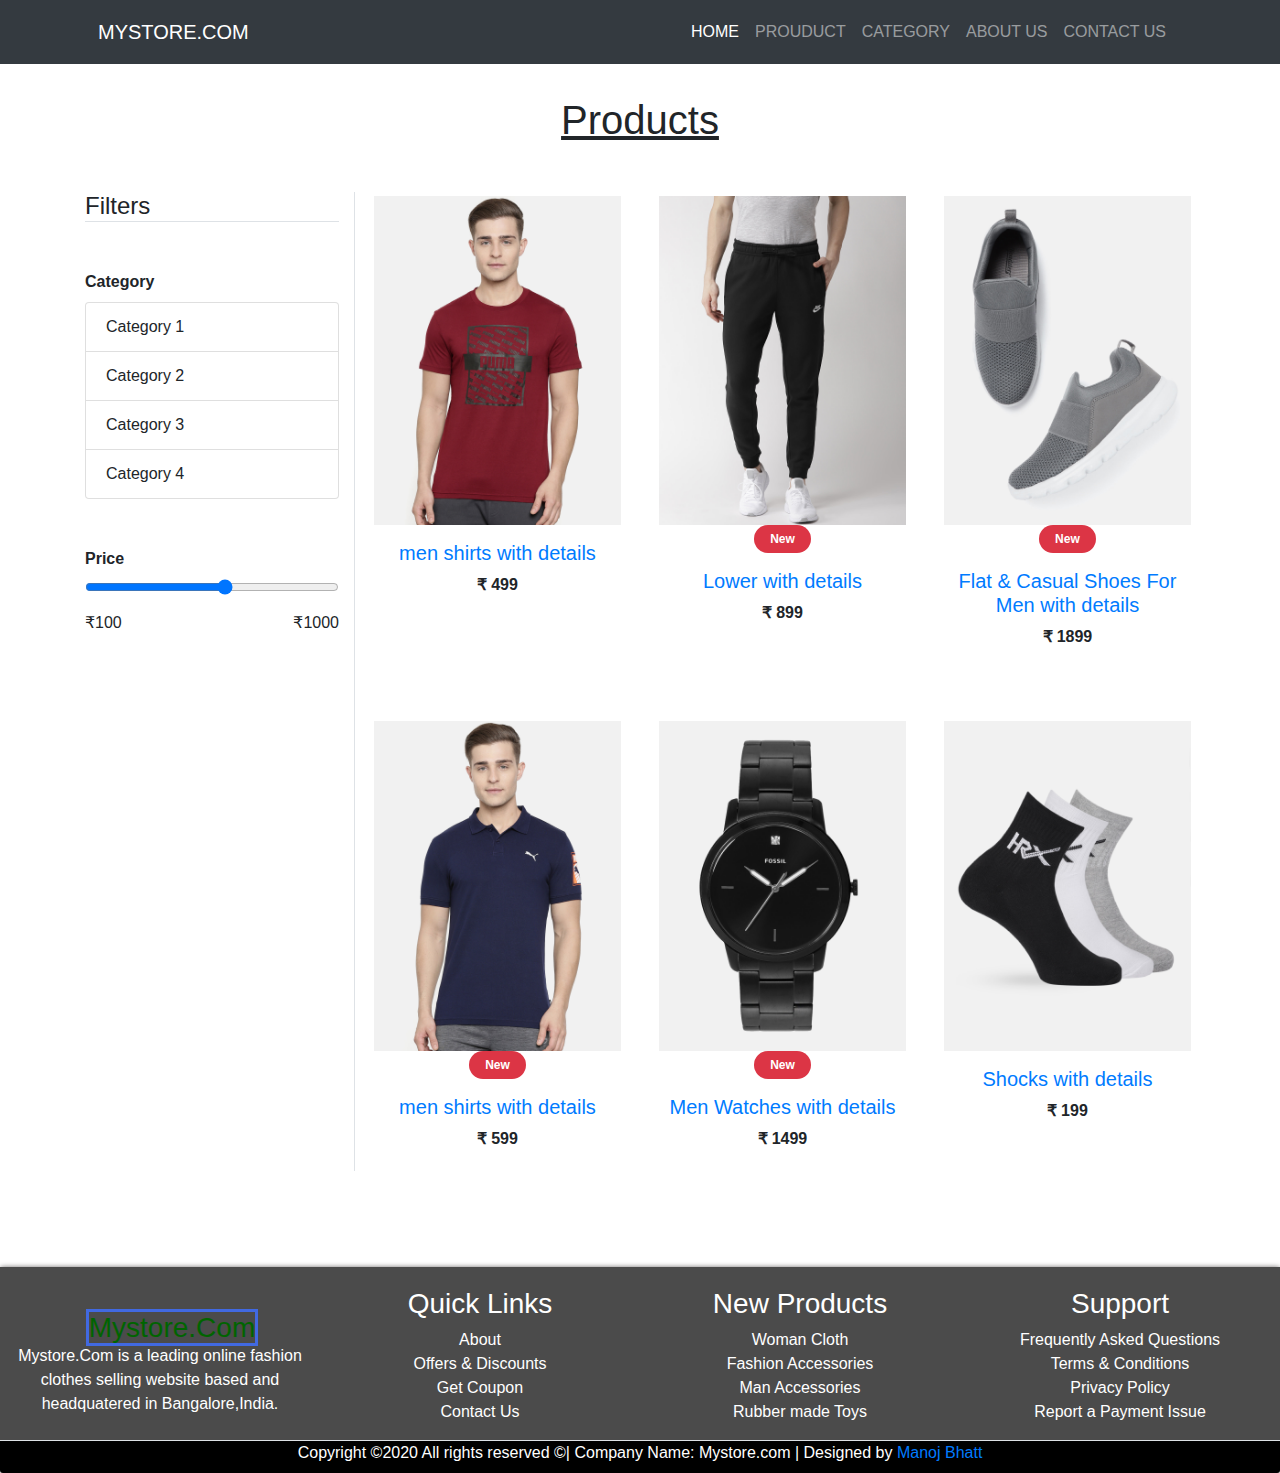
<file: product.html>
<!doctype html>
<html lang="en">

<head>
    <!-- Required meta tags -->
    <meta charset="utf-8">
    <meta name="viewport" content="width=device-width, initial-scale=1, shrink-to-fit=no">
    <title> product </title>

    <link rel="stylesheet" href="https://cdnjs.cloudflare.com/ajax/libs/font-awesome/5.10.0/css/all.min.css"
        integrity="sha512-PgQMlq+nqFLV4ylk1gwUOgm6CtIIXkKwaIHp/PAIWHzig/lKZSEGKEysh0TCVbHJXCLN7WetD8TFecIky75ZfQ=="
        crossorigin="anonymous" />
    <link rel="stylesheet" href="./css/footer.css">
    <link rel="stylesheet" href="./css/product.css">
    <!-- bootstrap  -->

    <link rel="stylesheet" href="https://maxcdn.bootstrapcdn.com/bootstrap/4.0.0/css/bootstrap.min.css"
        integrity="sha384-Gn5384xqQ1aoWXA+058RXPxPg6fy4IWvTNh0E263XmFcJlSAwiGgFAW/dAiS6JXm" crossorigin="anonymous">
</head>

<body>
    <!-- **************header start ******************* -->

    <nav class="navbar navbar-expand-lg navbar-dark bg-dark fixed-top">
        <div class="container text-uppercase p-1">
            <i id="invert" class="fa-3x fas fa-shopping-bag"></i>
            <a class="navbar-brand" href="#">MyStore.Com</a>
            <button class="navbar-toggler" type="button" data-toggle="collapse" data-target="#navbarSupportedContent"
                aria-controls="navbarSupportedContent" aria-expanded="false" aria-label="Toggle navigation">
                <span class="navbar-toggler-icon"></span>
            </button>

            <div class="collapse navbar-collapse" id="navbarSupportedContent">
                <ul class="navbar-nav ml-auto">
                    <li class="nav-item active">
                        <a class="nav-link" href="./index.html">Home <span class="sr-only">(current)</span></a>
                    </li>
                    <li class="nav-item">
                        <a class="nav-link" href="./product.html">prouduct</a>
                    </li>
                    <li class="nav-item">
                        <a class="nav-link" href="./category.html">Category</a>
                    </li>
                    <li class="nav-item">
                        <a class="nav-link" href="./about.html">about us</a>
                    </li>
                    <li class="nav-item">
                        <a class="nav-link" href="./form.html">contact us</a>
                    </li>
                    <li class="nav-item">
                        <a class="nav-link" href="./search.html"><i class="fas fa-search"></i></a>
                    </li>
                    <li class="nav-item">
                        <a class="nav-link" href="./add to cart.html"> <i class="fas fa-shopping-cart fa-2x"></i></a>
                    </li>
                </ul>
            </div>
        </div>
    </nav>
    <!-- ==============products starts here============== -->
    <section class="products py-5 my-5" id="products">
        <div class="container ">
            <div class="section_title text-center mb-5">
                <h1 style="text-decoration:underline;" class="text-capitalize">Products</h1>
            </div>
            <div class="row">
                <div class="col-md-3 border-right mb-small-5">
                    <h4 class="mb-5 border-bottom">Filters</h4>
                    <div class="mb-5">
                        <label><b>Category</b></label>
                        <ul class="list-group">
                            <li class="list-group-item">Category 1</li>
                            <li class="list-group-item">Category 2</li>
                            <li class="list-group-item">Category 3</li>
                            <li class="list-group-item">Category 4</li>
                        </ul>
                    </div>
                    <div>
                        <form>
                            <div class="form-group">
                                <label><b>Price</b></label>
                                <input type="range" min="100" max="1000" step="100" class="form-control-range">
                            </div>
                        </form>
                        <div class="d-flex justify-content-between">
                            <label>₹100</label>
                            <label>₹1000</label>
                        </div>
                    </div>
                </div>
                <div class="col-md-9">
                    <div class="row mb-5">
                        <div id="shadow" class="col-md-4 col-12">
                            <div class="single_product shadow text-center p-1">
                                <div class="product_img">
                                    <a href="product_detail.html"><img src="/images/product-1.jpg" class="img img-fluid"
                                            alt=""></a>
                                </div>
                                <div class="product-caption my-3">
                                    <div class="product-ratting">
                                        <i class="fas fa-star"></i>
                                        <i class="fas fa-star"></i>
                                        <i class="fas fa-star"></i>
                                        <i class="far fa-star"></i>
                                        <i class="far fa-star"></i>
                                    </div>
                                    <h5><a href="product_detail.html">men shirts with details</a></h5>
                                    <div class="price">
                                        <b><span class="mr-1">₹</span><span>499</span></b>
                                    </div>
                                </div>
                            </div>
                        </div>
                        <div id="shadow" class="col-md-4 col-12">
                            <div class="single_product shadow text-center p-1 mt-small-5 mb-small-5">
                                <div class="product_img">
                                    <a href="product_detail.html"><img src="./images/product-12.jpg"
                                            class="img img-fluid" alt=""></a>
                                    <div class="new_product">
                                        <span class="badge py-2 px-3 badge-pill badge-danger">New</span>
                                    </div>
                                </div>
                                <div class="product-caption my-3">
                                    <div class="product-ratting">
                                        <i class="fas fa-star"></i>
                                        <i class="fas fa-star"></i>
                                        <i class="fas fa-star"></i>
                                        <i class="far fa-star"></i>
                                        <i class="far fa-star"></i>
                                    </div>
                                    <h5><a href="product_detail.html"> Lower with details</a></h5>
                                    <div class="price">
                                        <b><span class="mr-1">₹</span><span>899</span></b>
                                    </div>
                                </div>
                            </div>
                        </div>
                        <div id="shadow" class="col-md-4 col-12">
                            <div class="single_product shadow text-center p-1">
                                <div class="product_img">
                                    <a href="product_detail.html"><img src="./images/product-11.jpg"
                                            class="img img-fluid" alt=""></a>
                                    <div class="new_product">
                                        <span class="badge py-2 px-3 badge-pill badge-danger">New</span>
                                    </div>
                                </div>
                                <div class="product-caption my-3">
                                    <div class="product-ratting">
                                        <i class="fas fa-star"></i>
                                        <i class="fas fa-star"></i>
                                        <i class="fas fa-star"></i>
                                        <i class="far fa-star"></i>
                                        <i class="far fa-star"></i>
                                    </div>
                                    <h5><a href="product_detail.html">Flat & Casual Shoes For Men with details</a></h5>
                                    <div class="price">
                                        <b><span class="mr-1">₹</span><span>1899</span></b>
                                    </div>
                                </div>
                            </div>
                        </div>
                    </div>
                    <div class="row">
                        <div id="shadow" class="col-md-4 col-12">
                            <div class="single_product shadow text-center p-1">
                                <div class="product_img">
                                    <a href="product_detail.html"><img src="./images/product-4.jpg"
                                            class="img img-fluid" alt=""></a>
                                    <div class="new_product">
                                        <span class="badge py-2 px-3 badge-pill badge-danger">New</span>
                                    </div>
                                </div>
                                <div class="product-caption my-3">
                                    <div class="product-ratting">
                                        <i class="fas fa-star"></i>
                                        <i class="fas fa-star"></i>
                                        <i class="fas fa-star"></i>
                                        <i class="far fa-star"></i>
                                        <i class="far fa-star"></i>
                                    </div>
                                    <h5><a href="product_detail.html">men shirts with details</a></h5>
                                    <div class="price">
                                        <b><span class="mr-1">₹</span><span>599</span></b>
                                    </div>
                                </div>
                            </div>
                        </div>
                        <div id="shadow" class="col-md-4 col-12">
                            <div class="single_product shadow text-center p-1 mt-small-5 mb-small-5">
                                <div class="product_img">
                                    <a href="product_detail.html"><img src="./images/product-8.jpg"
                                            class="img img-fluid" alt=""></a>
                                    <div class="new_product">
                                        <span class="badge py-2 px-3 badge-pill badge-danger">New</span>
                                    </div>
                                </div>
                                <div class="product-caption my-3">
                                    <div class="product-ratting">
                                        <i class="fas fa-star"></i>
                                        <i class="fas fa-star"></i>
                                        <i class="fas fa-star"></i>
                                        <i class="far fa-star"></i>
                                        <i class="far fa-star"></i>
                                    </div>
                                    <h5><a href="product_detail.html">Men Watches with details</a></h5>
                                    <div class="price">
                                        <b><span class="mr-1">₹</span><span>1499</span></b>
                                    </div>
                                </div>
                            </div>
                        </div>
                        <div id="shadow" class="col-md-4 col-12">
                            <div class="single_product shadow text-center p-1">
                                <div class="product_img">
                                    <a href="product_detail.html"><img src="./images/product-7.jpg"
                                            class="img img-fluid" alt=""></a>
                                </div>
                                <div class="product-caption my-3">
                                    <div class="product-ratting">
                                        <i class="fas fa-star"></i>
                                        <i class="fas fa-star"></i>
                                        <i class="fas fa-star"></i>
                                        <i class="far fa-star"></i>
                                        <i class="far fa-star"></i>
                                    </div>
                                    <h5><a href="product_detail.html">Shocks with details</a></h5>
                                    <div class="price">
                                        <b><span class="mr-1">₹</span><span>199</span></b>
                                    </div>
                                </div>
                            </div>
                        </div>
                    </div>
                </div>
            </div>
        </div>
    </section>
    <!-- footer section start here  -->
    <section class="footer_section " id="f_section">
        <footer>
            <div class="d-flex justify-content-center">
                <div class="links">
                    <div class="links_item" id="links_item-1">
                        <div class="footer_title" id="f_tittle">
                                <i id="invert" class="fa-3x fas fa-shopping-bag"></i>
                            <h3 style="color:darkgreen; border:3px solid royalblue ;">Mystore.Com</h3>
                        </div>
                        <div>
                            Mystore.Com is a leading online fashion clothes selling website based
                            and headquatered in Bangalore,India.
                        </div>
                    </div>
                    <div class="links_item" id="links_item-2">
                        <div class="footer_title">
                            <h3>Quick Links</h3>
                        </div>
                        <div class="footer_links">
                            <ul>
                                <li><a href="javascript:;">About</a></li>
                                <li><a href="javascript:;">Offers & Discounts</a></li>
                                <li><a href="javascript:;">Get Coupon</a></li>
                                <li><a href="javascript:;">Contact Us</a></li>
                            </ul>
                        </div>
                    </div>
                    <div class="links_item" id="links_item-3">
                        <div class="footer_title">
                            <h3>New Products</h3>
                        </div>
                        <div class="footer_links">
                            <ul>
                                <li><a href="javascript:;">Woman Cloth</a></li>
                                <li><a href="javascript:;">Fashion Accessories</a></li>
                                <li><a href="javascript:;">Man Accessories</a></li>
                                <li><a href="javascript:;">Rubber made Toys</a></li>
                            </ul>
                        </div>
                    </div>
                    <div class="links_item" id="links_item-4">
                        <div class="footer_title">
                            <h3>Support</h3>
                        </div>
                        <div class="footer_links">
                            <ul>
                                <li><a href="javascript:;">Frequently Asked Questions</a></li>
                                <li><a href="javascript:;">Terms & Conditions</a></li>
                                <li><a href="javascript:;">Privacy Policy</a></li>
                                <li><a href="javascript:;">Report a Payment Issue</a></li>
                            </ul>
                        </div>
                    </div>
                </div>
            </div>
            <div class="border-top">
                <p id="bottom_gap" class="text-center mt-3">
                    Copyright ©2020 All rights reserved &copy;| Company Name: <label>Mystore.com</label>
                    | Designed by <a rel="sponsored" href="#" target="_blank">Manoj Bhatt</a>
                </p>
            </div>
        </footer>
    </section>

    <!-- Optional JavaScript -->
    <!-- jQuery first, then Popper.js, then Bootstrap JS -->
    <script src="https://code.jquery.com/jquery-3.2.1.slim.min.js"
        integrity="sha384-KJ3o2DKtIkvYIK3UENzmM7KCkRr/rE9/Qpg6aAZGJwFDMVNA/GpGFF93hXpG5KkN"
        crossorigin="anonymous"></script>
    <script src="https://cdnjs.cloudflare.com/ajax/libs/popper.js/1.12.9/umd/popper.min.js"
        integrity="sha384-ApNbgh9B+Y1QKtv3Rn7W3mgPxhU9K/ScQsAP7hUibX39j7fakFPskvXusvfa0b4Q"
        crossorigin="anonymous"></script>
    <script src="https://maxcdn.bootstrapcdn.com/bootstrap/4.0.0/js/bootstrap.min.js"
        integrity="sha384-JZR6Spejh4U02d8jOt6vLEHfe/JQGiRRSQQxSfFWpi1MquVdAyjUar5+76PVCmYl"
        crossorigin="anonymous"></script>
</body>

</html>
</file>
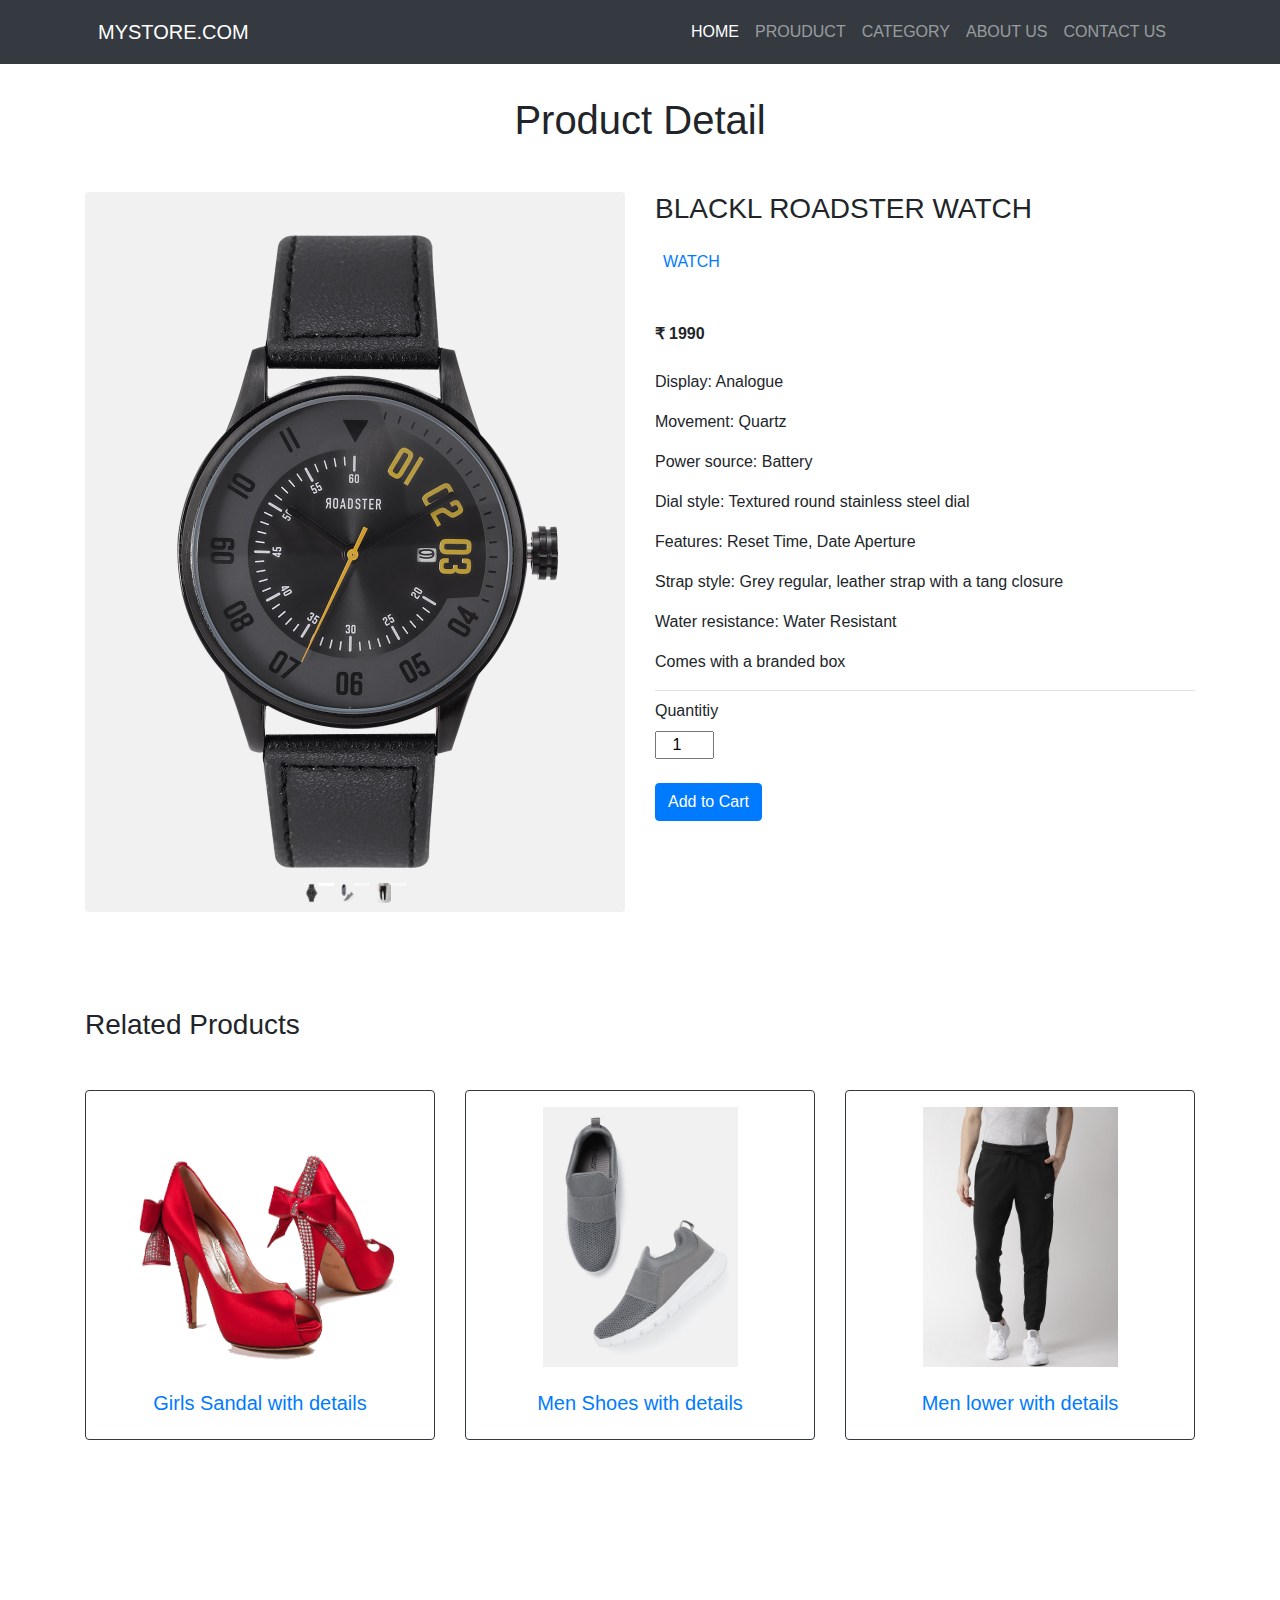
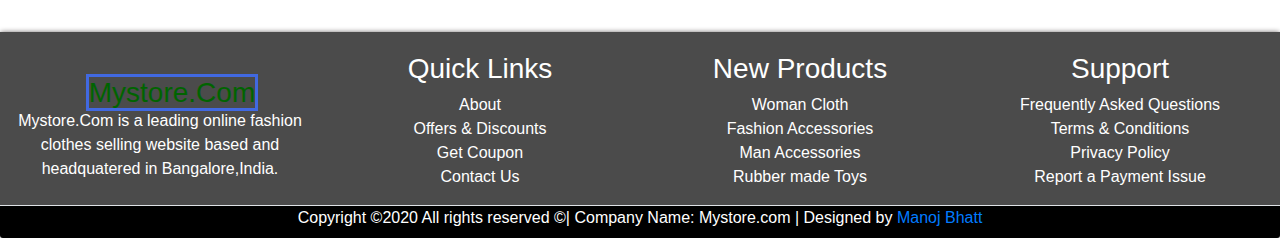
<file: product_detail.html>
<!doctype html>
<html lang="en">

<head>
    <!-- Required meta tags -->
    <meta charset="utf-8">
    <meta name="viewport" content="width=device-width, initial-scale=1, shrink-to-fit=no">
    <title> Product_detail</title>

    <link rel="stylesheet" href="https://cdnjs.cloudflare.com/ajax/libs/font-awesome/5.10.0/css/all.min.css"
        integrity="sha512-PgQMlq+nqFLV4ylk1gwUOgm6CtIIXkKwaIHp/PAIWHzig/lKZSEGKEysh0TCVbHJXCLN7WetD8TFecIky75ZfQ=="
        crossorigin="anonymous" />
    <link rel="stylesheet" href="./css/footer.css">
    <link rel="stylesheet" href="./css/product.css">
    <!-- bootstrap  -->

    <link rel="stylesheet" href="https://maxcdn.bootstrapcdn.com/bootstrap/4.0.0/css/bootstrap.min.css"
        integrity="sha384-Gn5384xqQ1aoWXA+058RXPxPg6fy4IWvTNh0E263XmFcJlSAwiGgFAW/dAiS6JXm" crossorigin="anonymous">

<style>
     .height-set{
    height: 260px!important;
}

</style>
    </head>

<body>
    <!-- **************header start ******************* -->

    <nav class="navbar navbar-expand-lg navbar-dark bg-dark fixed-top">
        <div class="container text-uppercase p-1">
            <i id="invert" class="fa-3x fas fa-shopping-bag"></i>
            <a class="navbar-brand" href="#">MyStore.Com</a>
            <button class="navbar-toggler" type="button" data-toggle="collapse" data-target="#navbarSupportedContent"
                aria-controls="navbarSupportedContent" aria-expanded="false" aria-label="Toggle navigation">
                <span class="navbar-toggler-icon"></span>
            </button>

            <div class="collapse navbar-collapse" id="navbarSupportedContent">
                <ul class="navbar-nav ml-auto">
                    <li class="nav-item active">
                        <a class="nav-link" href="./index.html">Home <span class="sr-only">(current)</span></a>
                    </li>
                    <li class="nav-item">
                        <a class="nav-link" href="./product.html">prouduct</a>
                    </li>
                    <li class="nav-item">
                        <a class="nav-link" href="./category.html">Category</a>
                    </li>
                    <li class="nav-item">
                        <a class="nav-link" href="./about.html">about us</a>
                    </li>
                    <li class="nav-item">
                        <a class="nav-link" href="./form.html">contact us</a>
                    </li>
                    <li class="nav-item">
                        <a class="nav-link" href="./search.html"><i class="fas fa-search"></i></a>
                    </li>
                    <li class="nav-item">
                        <a class="nav-link" href="./add to cart.html"> <i class="fas fa-shopping-cart fa-2x"></i></a>
                    </li>
                </ul>
            </div>
        </div>
    </nav>
    <!-- ==============product_detail starts here============== -->
    <section class="product_detail py-5 my-5" id="product_detail">
        <div class="container ">
            <div class="section_title text-center mb-5">
                <h1 class="text-capitalize">product detail</h1>
            </div>
            <div class="row">
                <div class="col-md-6">
                    <div class="row">
                        <div class="col-md-12">
                            <div id="carouselExampleIndicators" class="carousel slide shadow rounded"
                                data-ride="carousel">
                                <ol class="carousel-indicators">
                                    <li data-target="#carouselExampleIndicators" data-slide-to="0" class="active">
                                        <img src="./images/product-9.jpg" class="d-block w-50 img img-fluid rounded"
                                            width="15px" alt="image">
                                    </li>
                                    <li data-target="#carouselExampleIndicators" data-slide-to="1">
                                        <img src="./images/product-11.jpg" class="d-block w-50 img img-fluid rounded"
                                            width="15px" alt="image">
                                    </li>
                                    <li data-target="#carouselExampleIndicators" data-slide-to="2">
                                        <img src="./images/product-12.jpg" class="d-block w-50 img img-fluid rounded"
                                            width="15px" alt="image">
                                    </li>
                                </ol>
                                <div class="carousel-inner">
                                    <div class="carousel-item active">
                                        <img src="./images/product-9.jpg"
                                            class="d-block w-100 img img-fluid rounded" alt="image">
                                    </div>
                                    <div class="carousel-item">
                                        <img src="./images/product-11.jpg"
                                            class="d-block w-100 img img-fluid rounded" alt="image">
                                    </div>
                                    <div class="carousel-item">
                                        <img src="./images/product-12.jpg"
                                            class="d-block w-100 img img-fluid rounded" alt="image">
                                    </div>
                                </div>
                               <!--  <a class="carousel-control-prev" href="#carouselExampleIndicators" role="button" data-slide="prev">
                                    <span class="carousel-control-prev-icon" aria-hidden="true"></span>
                                    <span class="sr-only">Previous</span>
                                </a>
                                <a class="carousel-control-next" href="#carouselExampleIndicators" role="button" data-slide="next">
                                    <span class="carousel-control-next-icon" aria-hidden="true"></span>
                                    <span class="sr-only">Next</span>
                                </a> -->
                            </div>
                        </div>
                    </div>
                </div>
                <div class="col-md-6">
                    <div class="row">
                        <div class="col-md-12">
                            <div class="title mb-4">
                                <h3>BLACKL ROADSTER WATCH</h3>
                            </div>
                            <div class="category mb-4">
                                <span class="bg-light-gray p-2"><a href="category.html">WATCH</a></span>
                            </div>
                            <div class="rating d-flex text-danger mb-4">
                                <i class="fas fa-star"></i>
                                <i class="fas fa-star"></i>
                                <i class="fas fa-star"></i>
                                <i class="fas fa-star"></i>
                                <i class="far fa-star"></i>
                            </div>
                            <div class="price mb-4">
                                <b><span class="mr-1">₹</span><span>1990</span></b>
                            </div>
                            <div class="desc ">
                                <p>
                                   <p> Display: Analogue</p>
                                   <p> Movement: Quartz</p>
                                   <p> Power source: Battery</p>
                                   <p> Dial style: Textured round stainless steel dial</p>
                                   <p> Features: Reset Time, Date Aperture</p>
                                   <p> Strap style: Grey regular, leather strap with a tang closure</p>
                                  <p>  Water resistance: Water Resistant</p>
                                   <p> Comes with a branded box</p>
                                </p>
                            </div>
                            <div class="qty_section border-top pt-2 mb-4">
                                <label>Quantitiy</label>
                                <div>
                                    <div class="mb-0 w-100">
                                        <input class="quantity text-center" min="0" max="10" name="quantity" value="1"
                                            type="number">
                                    </div>
                                </div>
                            </div>
                            <div class="buy">
                                <a href="./add to cart.html" class="btn btn-primary shadow">Add to Cart</a>
                            </div>
                        </div>
                    </div>
                </div>
            </div>

            <!-- ----------------related products starts here---------- -->
            <section class="related_products py-5 my-5" id="related_products">
                <div class="title">
                    <h3>Related Products</h3>
                </div>
                <div class="row mt-5">
                    <div class="col-md-4 col-6">
                        <div class="border border-dark rounded shadow text-center p-3">
                            <div class="mb-4">
                                <img src="./images/s1.png" class="img height-set img-fluid" alt="image">
                            </div>
                            <div>
                                <a href="javascript:;">
                                    <h5>Girls Sandal with details</h5>
                                </a>
                            </div>
                        </div>
                    </div>
                    <div class="col-md-4 col-6">
                        <div class="border border-dark rounded shadow text-center p-3">
                            <div class="mb-4">
                                <img src="./images/product-11.jpg" class="img height-set img-fluid" alt="image">
                            </div>
                            <div>
                                <a href="javascript:;">
                                    <h5>Men Shoes with details</h5>
                                </a>
                            </div>
                        </div>
                    </div>
                    <div class="col-md-4 col-6">
                        <div class="border border-dark rounded shadow text-center p-3">
                            <div class="mb-4">
                                <img src="./images/product-12.jpg" class="img height-set img-fluid" alt="image">
                            </div>
                            <div>
                                <a href="javascript:;">
                                    <h5>Men lower with details</h5>
                                </a>
                            </div>
                        </div>
                    </div>
                </div>
            </section>
            <!-- ----------------related products ends here---------- -->
        </div>
    </section>

    <!-- ==============product_detail ends here============== -->
     <!-- footer section start here  -->
     <section class="footer_section " id="f_section">
        <footer>
            <div class="d-flex justify-content-center">
                <div class="links">
                    <div class="links_item" id="links_item-1">
                        <div class="footer_title" id="f_tittle">
                               <i id="invert" class="fa-3x fas fa-shopping-bag"></i>
                            <h3 style="color:darkgreen; border:3px solid royalblue ;">Mystore.Com</h3>
                        </div>
                        <div>
                            Mystore.Com is a leading online fashion clothes selling website based
                            and headquatered in Bangalore,India.
                        </div>
                    </div>
                    <div class="links_item" id="links_item-2">
                        <div class="footer_title">
                            <h3>Quick Links</h3>
                        </div>
                        <div class="footer_links">
                            <ul>
                                <li><a href="javascript:;">About</a></li>
                                <li><a href="javascript:;">Offers & Discounts</a></li>
                                <li><a href="javascript:;">Get Coupon</a></li>
                                <li><a href="javascript:;">Contact Us</a></li>
                            </ul>
                        </div>
                    </div>
                    <div class="links_item" id="links_item-3">
                        <div class="footer_title">
                            <h3>New Products</h3>
                        </div>
                        <div class="footer_links">
                            <ul>
                                <li><a href="javascript:;">Woman Cloth</a></li>
                                <li><a href="javascript:;">Fashion Accessories</a></li>
                                <li><a href="javascript:;">Man Accessories</a></li>
                                <li><a href="javascript:;">Rubber made Toys</a></li>
                            </ul>
                        </div>
                    </div>
                    <div class="links_item" id="links_item-4">
                        <div class="footer_title">
                            <h3>Support</h3>
                        </div>
                        <div class="footer_links">
                            <ul>
                                <li><a href="javascript:;">Frequently Asked Questions</a></li>
                                <li><a href="javascript:;">Terms & Conditions</a></li>
                                <li><a href="javascript:;">Privacy Policy</a></li>
                                <li><a href="javascript:;">Report a Payment Issue</a></li>
                            </ul>
                        </div>
                    </div>
                </div>
            </div>
            <div class="border-top">
                <p id="bottom_gap" class="text-center mt-3">
                    Copyright ©2020 All rights reserved &copy;| Company Name: <label>Mystore.com</label>
                    | Designed by <a rel="sponsored" href="#" target="_blank">Manoj Bhatt</a>
                </p>
            </div>
        </footer>
    </section>

    <!-- Optional JavaScript -->
    <!-- jQuery first, then Popper.js, then Bootstrap JS -->
    <script src="https://code.jquery.com/jquery-3.2.1.slim.min.js"
        integrity="sha384-KJ3o2DKtIkvYIK3UENzmM7KCkRr/rE9/Qpg6aAZGJwFDMVNA/GpGFF93hXpG5KkN"
        crossorigin="anonymous"></script>
    <script src="https://cdnjs.cloudflare.com/ajax/libs/popper.js/1.12.9/umd/popper.min.js"
        integrity="sha384-ApNbgh9B+Y1QKtv3Rn7W3mgPxhU9K/ScQsAP7hUibX39j7fakFPskvXusvfa0b4Q"
        crossorigin="anonymous"></script>
    <script src="https://maxcdn.bootstrapcdn.com/bootstrap/4.0.0/js/bootstrap.min.js"
        integrity="sha384-JZR6Spejh4U02d8jOt6vLEHfe/JQGiRRSQQxSfFWpi1MquVdAyjUar5+76PVCmYl"
        crossorigin="anonymous"></script>
</body>

</html>
</file>
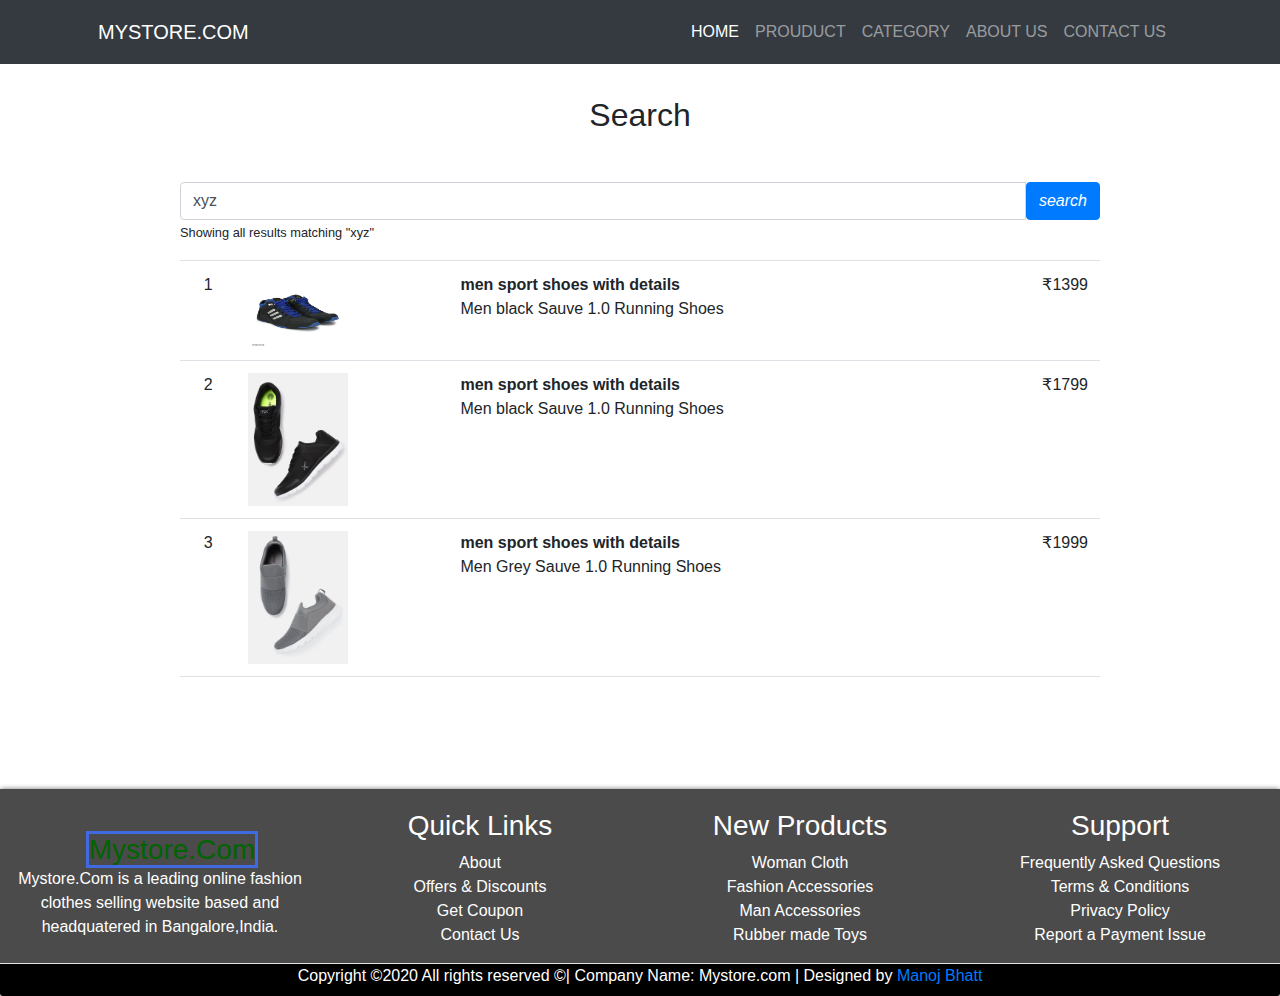
<file: search.html>
<!doctype html>
<html lang="en">

<head>
    <!-- Required meta tags -->
    <meta charset="utf-8">
    <meta name="viewport" content="width=device-width, initial-scale=1, shrink-to-fit=no">
    <title> Search</title>

    <link rel="stylesheet" href="https://cdnjs.cloudflare.com/ajax/libs/font-awesome/5.10.0/css/all.min.css"
        integrity="sha512-PgQMlq+nqFLV4ylk1gwUOgm6CtIIXkKwaIHp/PAIWHzig/lKZSEGKEysh0TCVbHJXCLN7WetD8TFecIky75ZfQ=="
        crossorigin="anonymous" />
    <link rel="stylesheet" href="./css/footer.css">
    <!-- bootstrap  -->

    <link rel="stylesheet" href="https://maxcdn.bootstrapcdn.com/bootstrap/4.0.0/css/bootstrap.min.css"
        integrity="sha384-Gn5384xqQ1aoWXA+058RXPxPg6fy4IWvTNh0E263XmFcJlSAwiGgFAW/dAiS6JXm" crossorigin="anonymous">

    <style>
        * {
            margin: 0px;
            padding: 0px;
            box-sizing: border-box;
            font-family: 'Montserrat', sans-serif;
        }

        #invert {
            padding: 2px;
            filter: invert(100%);
            margin: 0px 10px;
        }

        #shadow {

            transition: all 0.7s;
        }

        #shadow:hover {
            box-shadow: 0px 0px 10px 0px black;
            transform: translateY(-10px);
        }
    </style>
</head>

<body>
    <!-- **************header start ******************* -->

    <nav class="navbar navbar-expand-lg navbar-dark bg-dark fixed-top">
        <div class="container text-uppercase p-1">
            <i id="invert" class="fa-3x fas fa-shopping-bag"></i>
            <a class="navbar-brand" href="#">MyStore.Com</a>
            <button class="navbar-toggler" type="button" data-toggle="collapse" data-target="#navbarSupportedContent"
                aria-controls="navbarSupportedContent" aria-expanded="false" aria-label="Toggle navigation">
                <span class="navbar-toggler-icon"></span>
            </button>

            <div class="collapse navbar-collapse" id="navbarSupportedContent">
                <ul class="navbar-nav ml-auto">
                    <li class="nav-item active">
                        <a class="nav-link" href="./index.html">Home <span class="sr-only">(current)</span></a>
                    </li>
                    <li class="nav-item">
                        <a class="nav-link" href="./product.html">prouduct</a>
                    </li>
                    <li class="nav-item">
                        <a class="nav-link" href="./category.html">Category</a>
                    </li>
                    <li class="nav-item">
                        <a class="nav-link" href="./about.html">about us</a>
                    </li>
                    <li class="nav-item">
                        <a class="nav-link" href="./form.html">contact us</a>
                    </li>
                    <li class="nav-item">
                        <a class="nav-link" href="./search.html"><i class="fas fa-search"></i></a>
                    </li>
                    <li class="nav-item">
                        <a class="nav-link" href="./add to cart.html"> <i class="fas fa-shopping-cart fa-2x"></i></a>
                    </li>
                </ul>
            </div>
        </div>
    </nav>
    <!-- ==============search section ends here============== -->

    <section class="search_section py-5 my-5" id="search_section">
        <div class="container">
            <div class="title text-center mb-5">
                <span>
                    <h2>Search <a href="#"><i class="fas fa-search"></i></a></h2>
                </span>
            </div>
            <div class="row">

                <div class="col-md-10 mx-auto">

                    <div class="input-group">
                        <input type="text" class="form-control" value="xyz">
                        <span class="input-group-btn">
                            <button class="btn btn-primary" type="button"><i class="far fa-search">search</i></button>
                        </span>
                    </div>

                    <small>Showing all results matching "xyz"</small>

                    <!-- BEGIN TABLE RESULT -->
                    <div class="table-responsive mt-3">
                        <table class="table table-hover">
                            <tbody class="border-bottom">
                                <tr>
                                    <td class="number text-center">1</td>
                                    <td class="image"><img src="./images/s3.jpg" width="100px"
                                            class="img img-fluid" alt=""></td>
                                    <td class="product"><strong>men sport shoes with details</strong><br> Men black Sauve 1.0 Running Shoes
                                    </td>
                                    <td class="rate text-right"><span><i class="fa fa-star"></i><i
                                                class="fa fa-star"></i><i class="fa fa-star"></i><i
                                                class="fa fa-star"></i><i class="far fa-star"></i></span></td>
                                    <td class="price text-right">₹1399</td>
                                </tr>
                                <tr>
                                    <td class="number text-center">2</td>
                                    <td class="image"><img src="./images/product-2.jpg" width="100px"
                                            class="img img-fluid" alt=""></td>
                                    <td class="product"><strong>men sport shoes with details</strong><br>
                                        Men black Sauve 1.0 Running Shoes </td>
                                    <td class="rate text-right"><span><i class="fa fa-star"></i><i
                                                class="fa fa-star"></i><i class="fa fa-star"></i><i
                                                class="far fa-star"></i><i class="far fa-star"></i></span></td>
                                    <td class="price text-right">₹1799</td>
                                </tr>
                                <tr>
                                    <td class="number text-center">3</td>
                                    <td class="image"><img src="./images/product-11.jpg" width="100px"
                                            class="img img-fluid" alt=""></td>
                                    <td class="product"><strong>men sport shoes with details</strong><br>
                                        Men Grey Sauve 1.0 Running Shoes
                                    </td>
                                    <td class="rate text-right"><span><i class="fa fa-star"></i><i
                                                class="fa fa-star"></i><i class="fa fa-star"></i><i
                                                class="fa fa-star"></i><i class="fa fa-star"></i></span></td>
                                    <td class="price text-right">₹1999</td>
                                </tr>
                            </tbody>
                        </table>
                    </div>
                    <!-- ***************table end************** -->
                </div>
                <!-- ****************end search items"************* -->
            </div>
        </div>
    </section>

    <!-- *******************search section ends here*******************-->

    <!-- *****************footer section start here ************* -->
    <section class="footer_section " id="f_section">
        <footer>
            <div class="d-flex justify-content-center">
                <div class="links">
                    <div class="links_item" id="links_item-1">
                        <div class="footer_title" id="f_tittle">
                                <i id="invert" class="fa-3x fas fa-shopping-bag"></i>
                            <h3 style="color:darkgreen; border:3px solid royalblue ;">Mystore.Com</h3>
                        </div>
                        <div>
                            Mystore.Com is a leading online fashion clothes selling website based
                            and headquatered in Bangalore,India.
                        </div>
                    </div>
                    <div class="links_item" id="links_item-2">
                        <div class="footer_title">
                            <h3>Quick Links</h3>
                        </div>
                        <div class="footer_links">
                            <ul>
                                <li><a href="javascript:;">About</a></li>
                                <li><a href="javascript:;">Offers & Discounts</a></li>
                                <li><a href="javascript:;">Get Coupon</a></li>
                                <li><a href="javascript:;">Contact Us</a></li>
                            </ul>
                        </div>
                    </div>
                    <div class="links_item" id="links_item-3">
                        <div class="footer_title">
                            <h3>New Products</h3>
                        </div>
                        <div class="footer_links">
                            <ul>
                                <li><a href="javascript:;">Woman Cloth</a></li>
                                <li><a href="javascript:;">Fashion Accessories</a></li>
                                <li><a href="javascript:;">Man Accessories</a></li>
                                <li><a href="javascript:;">Rubber made Toys</a></li>
                            </ul>
                        </div>
                    </div>
                    <div class="links_item" id="links_item-4">
                        <div class="footer_title">
                            <h3>Support</h3>
                        </div>
                        <div class="footer_links">
                            <ul>
                                <li><a href="javascript:;">Frequently Asked Questions</a></li>
                                <li><a href="javascript:;">Terms & Conditions</a></li>
                                <li><a href="javascript:;">Privacy Policy</a></li>
                                <li><a href="javascript:;">Report a Payment Issue</a></li>
                            </ul>
                        </div>
                    </div>
                </div>
            </div>
            <div class="border-top">
                <p id="bottom_gap" class="text-center mt-3">
                    Copyright ©2020 All rights reserved &copy;| Company Name: <label>Mystore.com</label>
                    | Designed by <a rel="sponsored" href="#" target="_blank">Manoj Bhatt</a>
                </p>
            </div>
        </footer>
    </section>

    <!-- *****************Optional JavaScript *******************-->
    <!-- ****************jQuery first, then Popper.js, then Bootstrap JS*********************-->
    <script src="https://code.jquery.com/jquery-3.2.1.slim.min.js"
        integrity="sha384-KJ3o2DKtIkvYIK3UENzmM7KCkRr/rE9/Qpg6aAZGJwFDMVNA/GpGFF93hXpG5KkN"
        crossorigin="anonymous"></script>
    <script src="https://cdnjs.cloudflare.com/ajax/libs/popper.js/1.12.9/umd/popper.min.js"
        integrity="sha384-ApNbgh9B+Y1QKtv3Rn7W3mgPxhU9K/ScQsAP7hUibX39j7fakFPskvXusvfa0b4Q"
        crossorigin="anonymous"></script>
    <script src="https://maxcdn.bootstrapcdn.com/bootstrap/4.0.0/js/bootstrap.min.js"
        integrity="sha384-JZR6Spejh4U02d8jOt6vLEHfe/JQGiRRSQQxSfFWpi1MquVdAyjUar5+76PVCmYl"
        crossorigin="anonymous"></script>
</body>

</html>
</file>
<file: css/style.css>
*{
    margin: 0px;
    padding: 0px;
    box-sizing: border-box;
    font-family: 'Montserrat', sans-serif;
}

#invert { 
    padding: 2px;
    filter: invert(100%);
    margin:0px 10px;
}
.sliders{
    margin-top: 70px;
}
/* shop by cat  */
.card-img{
    height: 400px!important;
}
#shadow{
    transition: all 0.7s;
}
#shadow:hover{
    box-shadow: 0px 0px 10px 0px black;
    transform: translateY(-10px);
}
.img-fluid{
    height: 260px!important;
}
</file>
<file: css/footer.css>
/* footerpart  */
.footer_links ul{
    list-style-type: none;
}
.footer_links ul a{
    color:rgb(255, 255, 255);
    text-align: center;
}
#f_section{
    background-color: black;
    color: white;
    border-radius: 2px solid black;
    border-radius: 3px;
    margin-top: 20px;

    box-shadow: 0px 0px 5px 0px rgb(112, 107, 107);
}
#f_tittle img , #f_tittle h3{
    display: inline;
    margin-bottom: 15px;
}
.links{
    display: flex;
    justify-content: center;
   flex-wrap: wrap;
}
.links_item{
display:flex;
flex-direction: column;
flex:1 200px;
justify-content: center;
align-items: center;
background-color: rgb(75, 75, 75);
padding-top: 20px;
text-align: center;
}
#bottom_gap
{
    margin: 0px!important;
}
</file>
<file: css/about.css>
*{
    margin: 0px;
    padding: 0px;
    box-sizing: border-box;
    font-family: 'Montserrat', sans-serif;
}

#invert { 
    padding: 2px;
    filter: invert(100%);
    margin:0px 10px;
}
/* our mission part */
.header_about{
    display: grid;
    grid-template-rows: auto;
    grid-template-columns: 49% 49%;
    grid-template-areas: 
    "item-1 item-1 "
    "item-2 item-3";
    justify-content:stretch;
    align-items: stretch;
    margin: 90px 20px 0px 20px;
    gap:20px 20px;
}

.about_item{
   
    display: flex;
    flex-direction: column;
}

#about_item-1{
grid-area: item-1;
text-align: center;
text-decoration: underline;
font-size: 2.6rem;
padding:40px;
}

#about_item-2{
    justify-content:stretch;
    align-items: stretch;
    box-shadow: 0px 0px 20px 1px rgb(41, 39, 39);
    grid-area: item-2;
}

#about_item-3{
justify-content: center;    
align-self: flex-start;
grid-area: item-3;
}

#about_item-3 div{
    font-size: 2rem;
    text-shadow: 0px 2px 3px black ;
    text-align: center;
    text-decoration: underline;
    padding: 40px;
}
/* sliders */
section.bg-info{
    margin:30px 60px;
    box-shadow: 0px 0px 10px 1px black;
}
.shadow{
    box-shadow: 0px 0px 10px 1px black;
}
@media screen and ( max-width:730px )
{
    .header_about {
        grid-template-areas: 
        "item-1 item-1"
        "item-2 item-2"
        "item-3 item-3";
        margin: 127px 60px 0px 60px;
    }
    section.bg-info{
        margin:30px 20px
    }
}
</file>
<file: css/form.css>
*{
    margin: 0px;
    padding: 0px;
    box-sizing: border-box;
    font-family: 'Montserrat', sans-serif;
}
/* form part  */
#invert { 
    padding: 2px;
    filter: invert(100%);
    margin:0px 10px;
}

#form {
    display: flex;
    position: relative;
    flex-direction: column;
    width: 70%;
    animation-name: move;
    animation-duration: 2s;
    animation-iteration-count: 1;
    animation-delay: 10ms;
}

#form h1 {
    margin: 50px auto 10px;
    text-decoration: underline;
    font-size: 2.6rem;
    text-shadow: 2px 2px 4px black;
}

#contact {
    text-align: center;

}

input[type] {
    display: block;
    text-align: center;
    width: 80%;
    margin: 22px auto;
    border-radius: 9px;
    height: 54px;
    font-size: 1.3rem;
}

#submit {
    background-color: rgb(0, 0, 0);
    color: white;
}

#submit:hover {
    background-color: rgb(61, 59, 59);
    color: rgb(255, 255, 255);
}

/* form background   */
#back {
    margin-top: 60px;
    position: relative;
    padding-bottom: 60px;
    box-shadow: 0px 3px 5px 2px rgb(73, 68, 68); ;
}

#back::before {
    content: "";
    background: url("../images/contact\ background.png") no-repeat center center/cover;
    opacity: 0.8;
    z-index: -1;
    position: absolute;
    width: 100%;
    height: 100%;

}

 /* extradiv for contact  */

.contact_detail {
    display: flex;
    flex-wrap: wrap;
    margin-top: 60px;
    justify-content: center;
    padding: 0px 130px;
    
}

.item_contact {
   
    display: flex;
    flex-direction: column;
    justify-content: center;
    align-items: center;
    flex:2 230px;
    margin: 10px 20px;
    border: 2px solid rgb(255, 255, 255);
    border-radius: 3px;
   box-shadow: 1px 1px 5px 2px rgb(73, 68, 68);
}


/* animation  */
@keyframes move {
    0% {
        left: -100%;
    }

    100% {
        left: 0%;
    }

}

/* media quarry */

@media screen and (max-width: 780px)
{
    .contact_detail {
    
        
        padding: 0px 10px;
        
    }
}
</file>
<file: css/product.css>
*{
    margin: 0px;
    padding: 0px;
    box-sizing: border-box;
    font-family: 'Montserrat', sans-serif;
}

#invert { 
    padding: 2px;
    filter: invert(100%);
    margin:0px 10px;
}
#shadow{
    transition: all 0.7s;
}
#shadow:hover{
    box-shadow: 0px 0px 10px 0px black;
    transform: translateY(-10px);
}
</file>
